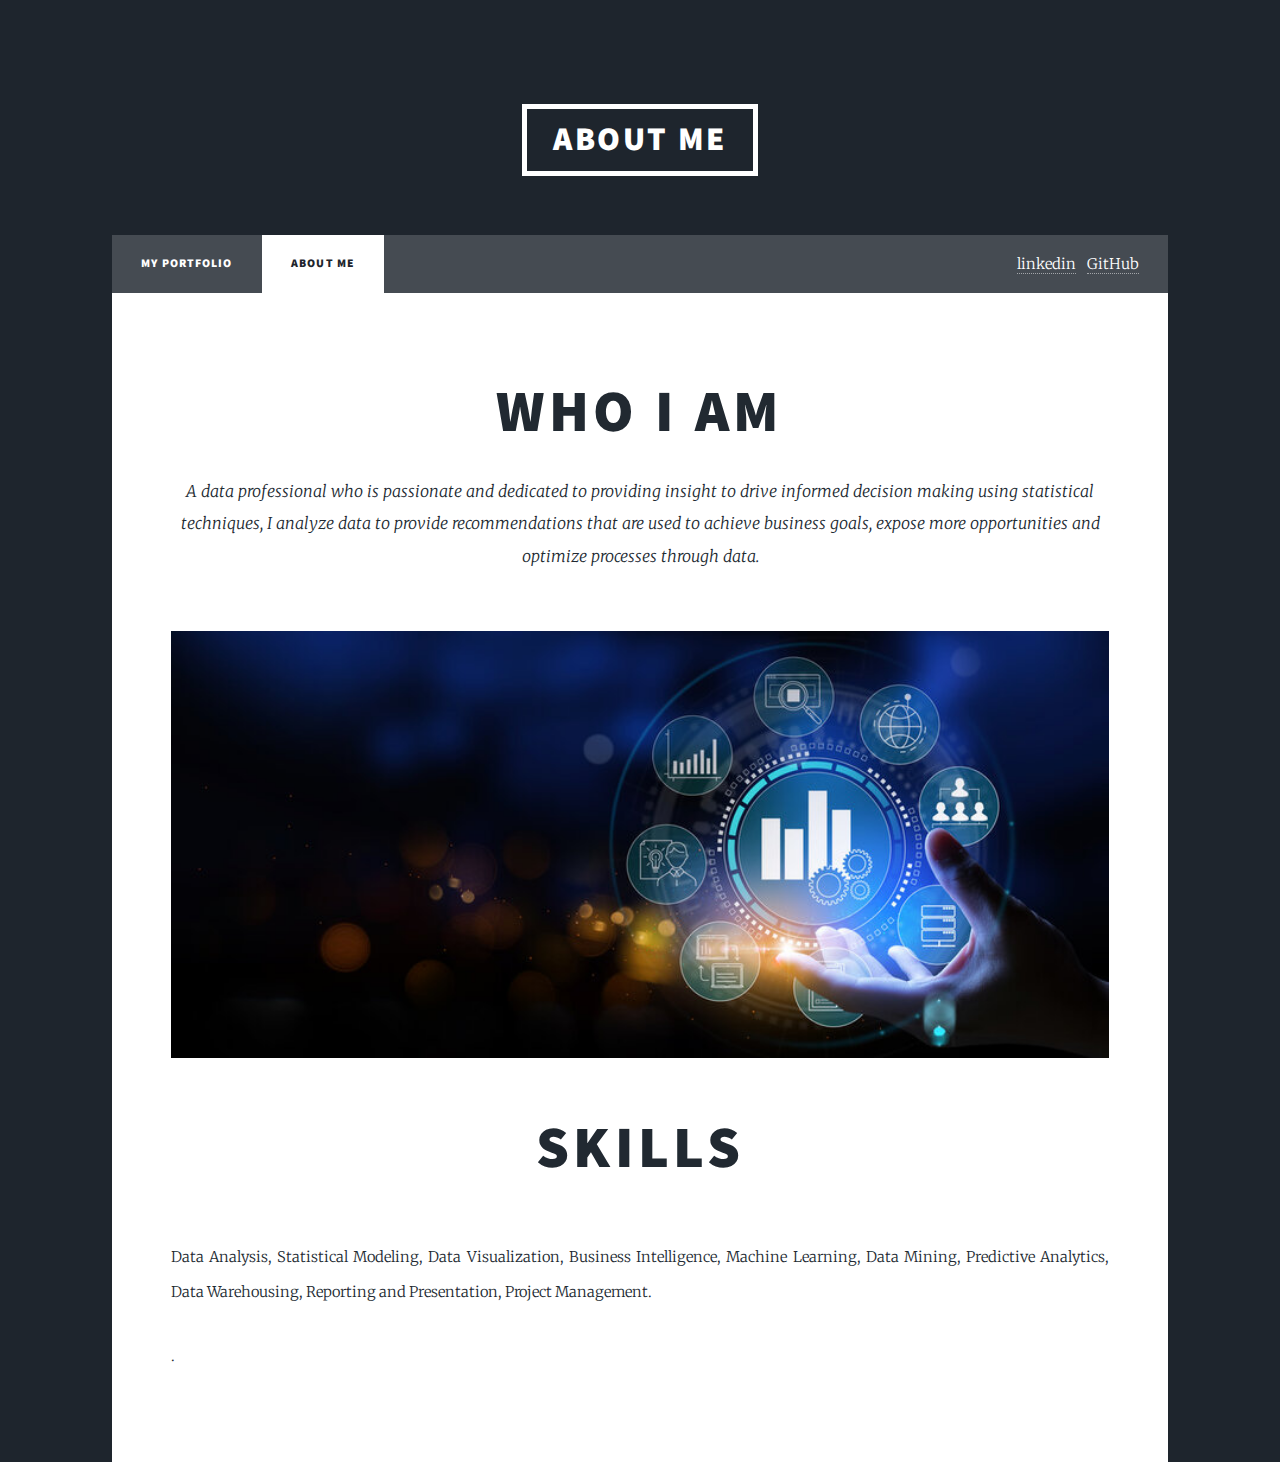
<file: AboutMe.html>
<!DOCTYPE HTML>
<!--
	Bimpe Akinbobola Portfolio
	
-->
<html>
	<head>
		<title>About Me -</title>
		<meta charset="utf-8" />
		<meta name="viewport" content="width=device-width, initial-scale=1, user-scalable=no" />
		<link rel="stylesheet" href="assets/css/main.css" />
		<noscript><link rel="stylesheet" href="assets/css/noscript.css" /></noscript>
	</head>
	<body class="is-preload">

		<!-- Wrapper -->
			<div id="wrapper">

				<!-- Header -->
					<header id="header">
						<a href="index.html" class="logo">About Me</a>
					</header>

				<!-- Nav -->
					<nav id="nav">
						<ul class="links">
							<li><a href="index.html">My Portfolio</a></li>
							<li class="active"><a href="AboutMe.html">About Me</a></li>
						</ul>
						<ul class="icons">
							<li><a href="https://www.linkedin.com/in/bimpe-akinbobola-317437244/">linkedin</a></li>
							<li><a href= "https://github.com/settings/profile">GitHub</a></li>
						</ul>
					</nav>

				<!-- Main -->
					<div id="main">

						<!-- Post -->
							<section class="post">
								<header class="major">
									<h1>Who I am<br />
									</h1>
									<p>A data professional who is passionate and dedicated to providing insight to drive informed decision making
										using statistical techniques, I analyze data to provide recommendations that are used to achieve business goals, expose more opportunities and optimize processes through data. </p>
								</header>
								<div class="image main"><img src="images/Danali.jpg" alt="" /></div>
								<header class="major">
									<h1>Skills<br />
									</h1>
								</header>
								<p> Data Analysis, Statistical Modeling, Data Visualization, Business Intelligence, Machine Learning, Data Mining,
									 Predictive Analytics, Data Warehousing, Reporting and Presentation, Project Management.</p>
								<p>.</p>
							</section>
</file>
<file: assets/css/main.css>
@import url(fontawesome-all.min.css);
@import url("https://fonts.googleapis.com/css?family=Merriweather:300,700,300italic,700italic|Source+Sans+Pro:900");

/*
	Portfolio
	html5up.net | @Bimpe
	Free for personal and commercial use under the CCA 3.0 license (html5up.net/license)
*/

html, body, div, span, applet, object,
iframe, h1, h2, h3, h4, h5, h6, p, blockquote,
pre, a, abbr, acronym, address, big, cite,
code, del, dfn, em, img, ins, kbd, q, s, samp,
small, strike, strong, sub, sup, tt, var, b,
u, i, center, dl, dt, dd, ol, ul, li, fieldset,
form, label, legend, table, caption, tbody,
tfoot, thead, tr, th, td, article, aside,
canvas, details, embed, figure, figcaption,
footer, header, hgroup, menu, nav, output, ruby,
section, summary, time, mark, audio, video {
	margin: 0;
	padding: 0;
	border: 0;
	font-size: 100%;
	font: inherit;
	vertical-align: baseline;}

article, aside, details, figcaption, figure,
footer, header, hgroup, menu, nav, section {
	display: block;}

body {
	line-height: 1;
}

ol, ul {
	list-style: none;
}

blockquote, q {
	quotes: none;
}

	blockquote:before, blockquote:after, q:before, q:after {
		content: '';
		content: none;
	}

table {
	border-collapse: collapse;
	border-spacing: 0;
}

body {
	-webkit-text-size-adjust: none;
}

mark {
	background-color: transparent;
	color: inherit;
}

input::-moz-focus-inner {
	border: 0;
	padding: 0;
}

input, select, textarea {
	-moz-appearance: none;
	-webkit-appearance: none;
	-ms-appearance: none;
	appearance: none;
}

/* Basic */

	@-ms-viewport {
		width: device-width;
	}

	body {
		-ms-overflow-style: scrollbar;
	}

	@media screen and (max-width: 480px) {

		html, body {
			min-width: 320px;
		}

	}

	html {
		box-sizing: border-box;
	}

	*, *:before, *:after {
		box-sizing: inherit;
	}

	body {
		background-color: #1e252d;
	}

		body.is-preload *, body.is-preload *:before, body.is-preload *:after {
			-moz-animation: none !important;
			-webkit-animation: none !important;
			-ms-animation: none !important;
			animation: none !important;
			-moz-transition: none !important;
			-webkit-transition: none !important;
			-ms-transition: none !important;
			transition: none !important;
		}

/* Type */

	html {
		font-size: 16pt;
	}

		@media screen and (max-width: 1680px) {

			html {
				font-size: 12pt;
			}

		}

		@media screen and (max-width: 1280px) {

			html {
				font-size: 11pt;
			}

		}

		@media screen and (max-width: 360px) {

			html {
				font-size: 10pt;
			}

		}

	body {
		color: #212931;
	}

	body, input, select, textarea {
		font-family: "Merriweather", Georgia, serif;
		font-weight: 300;
		font-size: 1rem;
		line-height: 2.375;
	}

	a {
		-moz-transition: color 0.2s ease-in-out, background-color 0.2s ease-in-out, border-color 0.2s ease-in-out, box-shadow 0.2s ease-in-out;
		-webkit-transition: color 0.2s ease-in-out, background-color 0.2s ease-in-out, border-color 0.2s ease-in-out, box-shadow 0.2s ease-in-out;
		-ms-transition: color 0.2s ease-in-out, background-color 0.2s ease-in-out, border-color 0.2s ease-in-out, box-shadow 0.2s ease-in-out;
		transition: color 0.2s ease-in-out, background-color 0.2s ease-in-out, border-color 0.2s ease-in-out, box-shadow 0.2s ease-in-out;
		border-bottom: dotted 1px;
		text-decoration: none;
	}

		a:hover {
			border-bottom-color: transparent;
		}

	strong, b {
		font-weight: 600;
	}

	em, i {
		font-style: italic;
	}

	p {
		text-align: justify;
		margin: 0 0 2rem 0;
	}

	h1, h2, h3, h4, h5, h6 {
		font-family: "Source Sans Pro", Helvetica, sans-serif;
		font-weight: 900;
		line-height: 1.5;
		letter-spacing: 0.075em;
		text-transform: uppercase;
		margin: 0 0 1rem 0;
	}

		h1 a, h2 a, h3 a, h4 a, h5 a, h6 a {
			border-bottom: 0;
			color: inherit;
			text-decoration: none;
		}

	h1 {
		font-size: 4rem;
		line-height: 1.1;
		margin: 0 0 2rem 0;
	}

	h2 {
		font-size: 1.75rem;
		line-height: 1.3;
		margin: 0 0 1.5rem 0;
	}

	h3 {
		font-size: 1.25rem;
		margin: 0 0 1.5rem 0;
	}

	h4 {
		font-size: 1rem;
	}

	h5 {
		font-size: 0.9rem;
	}

	h6 {
		font-size: 0.8rem;
	}

	sub {
		font-size: 0.8rem;
		position: relative;
		top: 0.5rem;
	}

	sup {
		font-size: 0.8rem;
		position: relative;
		top: -0.5rem;
	}

	blockquote {
		border-left: solid 4px;
		font-style: italic;
		margin: 0 0 2rem 0;
		padding: 0.5rem 0 0.5rem 2rem;
	}

	code {
		border: solid 2px;
		font-family: "Courier New", monospace;
		font-size: 0.9rem;
		margin: 0 0.25rem;
		padding: 0.25rem 0.65rem;
	}

	pre {
		-webkit-overflow-scrolling: touch;
		font-family: "Courier New", monospace;
		font-size: 0.9rem;
		margin: 0 0 2rem 0;
	}

		pre code {
			display: block;
			line-height: 1.75;
			padding: 1rem 1.5rem;
			overflow-x: auto;
		}

	hr {
		border: 0;
		border-bottom: solid 2px;
		margin: 3rem 0;
	}

		hr.major {
			margin: 5rem 0;
		}

	.align-left {
		text-align: left;
	}

	.align-center {
		text-align: center;
	}

	.align-right {
		text-align: right;
	}

	input, select, textarea {
		color: #212931;
	}

	a {
		color: #212931;
		border-bottom-color: rgba(33, 41, 49, 0.5);
	}

		a:hover {
			border-bottom-color: transparent;
			color: #18bfef !important;
		}

	strong, b {
		color: #212931;
	}

	h1, h2, h3, h4, h5, h6 {
		color: #212931;
	}

	blockquote {
		border-left-color: #eeeeee;
	}

	code {
		background: rgba(220, 220, 220, 0.25);
		border-color: #eeeeee;
	}

	hr {
		border-bottom-color: #eeeeee;
	}

/* Row */

	.row {
		display: flex;
		flex-wrap: wrap;
		box-sizing: border-box;
		align-items: stretch;
	}

		.row > * {
			box-sizing: border-box;
		}

		.row.gtr-uniform > * > :last-child {
			margin-bottom: 0;
		}

		.row.aln-left {
			justify-content: flex-start;
		}

		.row.aln-center {
			justify-content: center;
		}

		.row.aln-right {
			justify-content: flex-end;
		}

		.row.aln-top {
			align-items: flex-start;
		}

		.row.aln-middle {
			align-items: center;
		}

		.row.aln-bottom {
			align-items: flex-end;
		}

		.row > .imp {
			order: -1;
		}

		.row > .col-1 {
			width: 8.33333%;
		}

		.row > .off-1 {
			margin-left: 8.33333%;
		}

		.row > .col-2 {
			width: 16.66667%;
		}

		.row > .off-2 {
			margin-left: 16.66667%;
		}

		.row > .col-3 {
			width: 25%;
		}

		.row > .off-3 {
			margin-left: 25%;
		}

		.row > .col-4 {
			width: 33.33333%;
		}

		.row > .off-4 {
			margin-left: 33.33333%;
		}

		.row > .col-5 {
			width: 41.66667%;
		}

		.row > .off-5 {
			margin-left: 41.66667%;
		}

		.row > .col-6 {
			width: 50%;
		}

		.row > .off-6 {
			margin-left: 50%;
		}

		.row > .col-7 {
			width: 58.33333%;
		}

		.row > .off-7 {
			margin-left: 58.33333%;
		}

		.row > .col-8 {
			width: 66.66667%;
		}

		.row > .off-8 {
			margin-left: 66.66667%;
		}

		.row > .col-9 {
			width: 75%;
		}

		.row > .off-9 {
			margin-left: 75%;
		}

		.row > .col-10 {
			width: 83.33333%;
		}

		.row > .off-10 {
			margin-left: 83.33333%;
		}

		.row > .col-11 {
			width: 91.66667%;
		}

		.row > .off-11 {
			margin-left: 91.66667%;
		}

		.row > .col-12 {
			width: 100%;
		}

		.row > .off-12 {
			margin-left: 100%;
		}

		.row.gtr-0 {
			margin-top: 0;
			margin-left: 0rem;
		}

			.row.gtr-0 > * {
				padding: 0 0 0 0rem;
			}

			.row.gtr-0.gtr-uniform {
				margin-top: 0rem;
			}

				.row.gtr-0.gtr-uniform > * {
					padding-top: 0rem;
				}

		.row.gtr-25 {
			margin-top: 0;
			margin-left: -0.375rem;
		}

			.row.gtr-25 > * {
				padding: 0 0 0 0.375rem;
			}

			.row.gtr-25.gtr-uniform {
				margin-top: -0.375rem;
			}

				.row.gtr-25.gtr-uniform > * {
					padding-top: 0.375rem;
				}

		.row.gtr-50 {
			margin-top: 0;
			margin-left: -0.75rem;
		}

			.row.gtr-50 > * {
				padding: 0 0 0 0.75rem;
			}

			.row.gtr-50.gtr-uniform {
				margin-top: -0.75rem;
			}

				.row.gtr-50.gtr-uniform > * {
					padding-top: 0.75rem;
				}

		.row {
			margin-top: 0;
			margin-left: -1.5rem;
		}

			.row > * {
				padding: 0 0 0 1.5rem;
			}

			.row.gtr-uniform {
				margin-top: -1.5rem;
			}

				.row.gtr-uniform > * {
					padding-top: 1.5rem;
				}

		.row.gtr-150 {
			margin-top: 0;
			margin-left: -2.25rem;
		}

			.row.gtr-150 > * {
				padding: 0 0 0 2.25rem;
			}

			.row.gtr-150.gtr-uniform {
				margin-top: -2.25rem;
			}

				.row.gtr-150.gtr-uniform > * {
					padding-top: 2.25rem;
				}

		.row.gtr-200 {
			margin-top: 0;
			margin-left: -3rem;
		}

			.row.gtr-200 > * {
				padding: 0 0 0 3rem;
			}

			.row.gtr-200.gtr-uniform {
				margin-top: -3rem;
			}

				.row.gtr-200.gtr-uniform > * {
					padding-top: 3rem;
				}

		@media screen and (max-width: 1680px) {

			.row {
				display: flex;
				flex-wrap: wrap;
				box-sizing: border-box;
				align-items: stretch;
			}

				.row > * {
					box-sizing: border-box;
				}

				.row.gtr-uniform > * > :last-child {
					margin-bottom: 0;
				}

				.row.aln-left {
					justify-content: flex-start;
				}

				.row.aln-center {
					justify-content: center;
				}

				.row.aln-right {
					justify-content: flex-end;
				}

				.row.aln-top {
					align-items: flex-start;
				}

				.row.aln-middle {
					align-items: center;
				}

				.row.aln-bottom {
					align-items: flex-end;
				}

				.row > .imp-xlarge {
					order: -1;
				}

				.row > .col-1-xlarge {
					width: 8.33333%;
				}

				.row > .off-1-xlarge {
					margin-left: 8.33333%;
				}

				.row > .col-2-xlarge {
					width: 16.66667%;
				}

				.row > .off-2-xlarge {
					margin-left: 16.66667%;
				}

				.row > .col-3-xlarge {
					width: 25%;
				}

				.row > .off-3-xlarge {
					margin-left: 25%;
				}

				.row > .col-4-xlarge {
					width: 33.33333%;
				}

				.row > .off-4-xlarge {
					margin-left: 33.33333%;
				}

				.row > .col-5-xlarge {
					width: 41.66667%;
				}

				.row > .off-5-xlarge {
					margin-left: 41.66667%;
				}

				.row > .col-6-xlarge {
					width: 50%;
				}

				.row > .off-6-xlarge {
					margin-left: 50%;
				}

				.row > .col-7-xlarge {
					width: 58.33333%;
				}

				.row > .off-7-xlarge {
					margin-left: 58.33333%;
				}

				.row > .col-8-xlarge {
					width: 66.66667%;
				}

				.row > .off-8-xlarge {
					margin-left: 66.66667%;
				}

				.row > .col-9-xlarge {
					width: 75%;
				}

				.row > .off-9-xlarge {
					margin-left: 75%;
				}

				.row > .col-10-xlarge {
					width: 83.33333%;
				}

				.row > .off-10-xlarge {
					margin-left: 83.33333%;
				}

				.row > .col-11-xlarge {
					width: 91.66667%;
				}

				.row > .off-11-xlarge {
					margin-left: 91.66667%;
				}

				.row > .col-12-xlarge {
					width: 100%;
				}

				.row > .off-12-xlarge {
					margin-left: 100%;
				}

				.row.gtr-0 {
					margin-top: 0;
					margin-left: 0rem;
				}

					.row.gtr-0 > * {
						padding: 0 0 0 0rem;
					}

					.row.gtr-0.gtr-uniform {
						margin-top: 0rem;
					}

						.row.gtr-0.gtr-uniform > * {
							padding-top: 0rem;
						}

				.row.gtr-25 {
					margin-top: 0;
					margin-left: -0.375rem;
				}

					.row.gtr-25 > * {
						padding: 0 0 0 0.375rem;
					}

					.row.gtr-25.gtr-uniform {
						margin-top: -0.375rem;
					}

						.row.gtr-25.gtr-uniform > * {
							padding-top: 0.375rem;
						}

				.row.gtr-50 {
					margin-top: 0;
					margin-left: -0.75rem;
				}

					.row.gtr-50 > * {
						padding: 0 0 0 0.75rem;
					}

					.row.gtr-50.gtr-uniform {
						margin-top: -0.75rem;
					}

						.row.gtr-50.gtr-uniform > * {
							padding-top: 0.75rem;
						}

				.row {
					margin-top: 0;
					margin-left: -1.5rem;
				}

					.row > * {
						padding: 0 0 0 1.5rem;
					}

					.row.gtr-uniform {
						margin-top: -1.5rem;
					}

						.row.gtr-uniform > * {
							padding-top: 1.5rem;
						}

				.row.gtr-150 {
					margin-top: 0;
					margin-left: -2.25rem;
				}

					.row.gtr-150 > * {
						padding: 0 0 0 2.25rem;
					}

					.row.gtr-150.gtr-uniform {
						margin-top: -2.25rem;
					}

						.row.gtr-150.gtr-uniform > * {
							padding-top: 2.25rem;
						}

				.row.gtr-200 {
					margin-top: 0;
					margin-left: -3rem;
				}

					.row.gtr-200 > * {
						padding: 0 0 0 3rem;
					}

					.row.gtr-200.gtr-uniform {
						margin-top: -3rem;
					}

						.row.gtr-200.gtr-uniform > * {
							padding-top: 3rem;
						}

		}

		@media screen and (max-width: 1280px) {

			.row {
				display: flex;
				flex-wrap: wrap;
				box-sizing: border-box;
				align-items: stretch;
			}

				.row > * {
					box-sizing: border-box;
				}

				.row.gtr-uniform > * > :last-child {
					margin-bottom: 0;
				}

				.row.aln-left {
					justify-content: flex-start;
				}

				.row.aln-center {
					justify-content: center;
				}

				.row.aln-right {
					justify-content: flex-end;
				}

				.row.aln-top {
					align-items: flex-start;
				}

				.row.aln-middle {
					align-items: center;
				}

				.row.aln-bottom {
					align-items: flex-end;
				}

				.row > .imp-large {
					order: -1;
				}

				.row > .col-1-large {
					width: 8.33333%;
				}

				.row > .off-1-large {
					margin-left: 8.33333%;
				}

				.row > .col-2-large {
					width: 16.66667%;
				}

				.row > .off-2-large {
					margin-left: 16.66667%;
				}

				.row > .col-3-large {
					width: 25%;
				}

				.row > .off-3-large {
					margin-left: 25%;
				}

				.row > .col-4-large {
					width: 33.33333%;
				}

				.row > .off-4-large {
					margin-left: 33.33333%;
				}

				.row > .col-5-large {
					width: 41.66667%;
				}

				.row > .off-5-large {
					margin-left: 41.66667%;
				}

				.row > .col-6-large {
					width: 50%;
				}

				.row > .off-6-large {
					margin-left: 50%;
				}

				.row > .col-7-large {
					width: 58.33333%;
				}

				.row > .off-7-large {
					margin-left: 58.33333%;
				}

				.row > .col-8-large {
					width: 66.66667%;
				}

				.row > .off-8-large {
					margin-left: 66.66667%;
				}

				.row > .col-9-large {
					width: 75%;
				}

				.row > .off-9-large {
					margin-left: 75%;
				}

				.row > .col-10-large {
					width: 83.33333%;
				}

				.row > .off-10-large {
					margin-left: 83.33333%;
				}

				.row > .col-11-large {
					width: 91.66667%;
				}

				.row > .off-11-large {
					margin-left: 91.66667%;
				}

				.row > .col-12-large {
					width: 100%;
				}

				.row > .off-12-large {
					margin-left: 100%;
				}

				.row.gtr-0 {
					margin-top: 0;
					margin-left: 0rem;
				}

					.row.gtr-0 > * {
						padding: 0 0 0 0rem;
					}

					.row.gtr-0.gtr-uniform {
						margin-top: 0rem;
					}

						.row.gtr-0.gtr-uniform > * {
							padding-top: 0rem;
						}

				.row.gtr-25 {
					margin-top: 0;
					margin-left: -0.375rem;
				}

					.row.gtr-25 > * {
						padding: 0 0 0 0.375rem;
					}

					.row.gtr-25.gtr-uniform {
						margin-top: -0.375rem;
					}

						.row.gtr-25.gtr-uniform > * {
							padding-top: 0.375rem;
						}

				.row.gtr-50 {
					margin-top: 0;
					margin-left: -0.75rem;
				}

					.row.gtr-50 > * {
						padding: 0 0 0 0.75rem;
					}

					.row.gtr-50.gtr-uniform {
						margin-top: -0.75rem;
					}

						.row.gtr-50.gtr-uniform > * {
							padding-top: 0.75rem;
						}

				.row {
					margin-top: 0;
					margin-left: -1.5rem;
				}

					.row > * {
						padding: 0 0 0 1.5rem;
					}

					.row.gtr-uniform {
						margin-top: -1.5rem;
					}

						.row.gtr-uniform > * {
							padding-top: 1.5rem;
						}

				.row.gtr-150 {
					margin-top: 0;
					margin-left: -2.25rem;
				}

					.row.gtr-150 > * {
						padding: 0 0 0 2.25rem;
					}

					.row.gtr-150.gtr-uniform {
						margin-top: -2.25rem;
					}

						.row.gtr-150.gtr-uniform > * {
							padding-top: 2.25rem;
						}

				.row.gtr-200 {
					margin-top: 0;
					margin-left: -3rem;
				}

					.row.gtr-200 > * {
						padding: 0 0 0 3rem;
					}

					.row.gtr-200.gtr-uniform {
						margin-top: -3rem;
					}

						.row.gtr-200.gtr-uniform > * {
							padding-top: 3rem;
						}

		}

		@media screen and (max-width: 980px) {

			.row {
				display: flex;
				flex-wrap: wrap;
				box-sizing: border-box;
				align-items: stretch;
			}

				.row > * {
					box-sizing: border-box;
				}

				.row.gtr-uniform > * > :last-child {
					margin-bottom: 0;
				}

				.row.aln-left {
					justify-content: flex-start;
				}

				.row.aln-center {
					justify-content: center;
				}

				.row.aln-right {
					justify-content: flex-end;
				}

				.row.aln-top {
					align-items: flex-start;
				}

				.row.aln-middle {
					align-items: center;
				}

				.row.aln-bottom {
					align-items: flex-end;
				}

				.row > .imp-medium {
					order: -1;
				}

				.row > .col-1-medium {
					width: 8.33333%;
				}

				.row > .off-1-medium {
					margin-left: 8.33333%;
				}

				.row > .col-2-medium {
					width: 16.66667%;
				}

				.row > .off-2-medium {
					margin-left: 16.66667%;
				}

				.row > .col-3-medium {
					width: 25%;
				}

				.row > .off-3-medium {
					margin-left: 25%;
				}

				.row > .col-4-medium {
					width: 33.33333%;
				}

				.row > .off-4-medium {
					margin-left: 33.33333%;
				}

				.row > .col-5-medium {
					width: 41.66667%;
				}

				.row > .off-5-medium {
					margin-left: 41.66667%;
				}

				.row > .col-6-medium {
					width: 50%;
				}

				.row > .off-6-medium {
					margin-left: 50%;
				}

				.row > .col-7-medium {
					width: 58.33333%;
				}

				.row > .off-7-medium {
					margin-left: 58.33333%;
				}

				.row > .col-8-medium {
					width: 66.66667%;
				}

				.row > .off-8-medium {
					margin-left: 66.66667%;
				}

				.row > .col-9-medium {
					width: 75%;
				}

				.row > .off-9-medium {
					margin-left: 75%;
				}

				.row > .col-10-medium {
					width: 83.33333%;
				}

				.row > .off-10-medium {
					margin-left: 83.33333%;
				}

				.row > .col-11-medium {
					width: 91.66667%;
				}

				.row > .off-11-medium {
					margin-left: 91.66667%;
				}

				.row > .col-12-medium {
					width: 100%;
				}

				.row > .off-12-medium {
					margin-left: 100%;
				}

				.row.gtr-0 {
					margin-top: 0;
					margin-left: 0rem;
				}

					.row.gtr-0 > * {
						padding: 0 0 0 0rem;
					}

					.row.gtr-0.gtr-uniform {
						margin-top: 0rem;
					}

						.row.gtr-0.gtr-uniform > * {
							padding-top: 0rem;
						}

				.row.gtr-25 {
					margin-top: 0;
					margin-left: -0.375rem;
				}

					.row.gtr-25 > * {
						padding: 0 0 0 0.375rem;
					}

					.row.gtr-25.gtr-uniform {
						margin-top: -0.375rem;
					}

						.row.gtr-25.gtr-uniform > * {
							padding-top: 0.375rem;
						}

				.row.gtr-50 {
					margin-top: 0;
					margin-left: -0.75rem;
				}

					.row.gtr-50 > * {
						padding: 0 0 0 0.75rem;
					}

					.row.gtr-50.gtr-uniform {
						margin-top: -0.75rem;
					}

						.row.gtr-50.gtr-uniform > * {
							padding-top: 0.75rem;
						}

				.row {
					margin-top: 0;
					margin-left: -1.5rem;
				}

					.row > * {
						padding: 0 0 0 1.5rem;
					}

					.row.gtr-uniform {
						margin-top: -1.5rem;
					}

						.row.gtr-uniform > * {
							padding-top: 1.5rem;
						}

				.row.gtr-150 {
					margin-top: 0;
					margin-left: -2.25rem;
				}

					.row.gtr-150 > * {
						padding: 0 0 0 2.25rem;
					}

					.row.gtr-150.gtr-uniform {
						margin-top: -2.25rem;
					}

						.row.gtr-150.gtr-uniform > * {
							padding-top: 2.25rem;
						}

				.row.gtr-200 {
					margin-top: 0;
					margin-left: -3rem;
				}

					.row.gtr-200 > * {
						padding: 0 0 0 3rem;
					}

					.row.gtr-200.gtr-uniform {
						margin-top: -3rem;
					}

						.row.gtr-200.gtr-uniform > * {
							padding-top: 3rem;
						}

		}

		@media screen and (max-width: 736px) {

			.row {
				display: flex;
				flex-wrap: wrap;
				box-sizing: border-box;
				align-items: stretch;
			}

				.row > * {
					box-sizing: border-box;
				}

				.row.gtr-uniform > * > :last-child {
					margin-bottom: 0;
				}

				.row.aln-left {
					justify-content: flex-start;
				}

				.row.aln-center {
					justify-content: center;
				}

				.row.aln-right {
					justify-content: flex-end;
				}

				.row.aln-top {
					align-items: flex-start;
				}

				.row.aln-middle {
					align-items: center;
				}

				.row.aln-bottom {
					align-items: flex-end;
				}

				.row > .imp-small {
					order: -1;
				}

				.row > .col-1-small {
					width: 8.33333%;
				}

				.row > .off-1-small {
					margin-left: 8.33333%;
				}

				.row > .col-2-small {
					width: 16.66667%;
				}

				.row > .off-2-small {
					margin-left: 16.66667%;
				}

				.row > .col-3-small {
					width: 25%;
				}

				.row > .off-3-small {
					margin-left: 25%;
				}

				.row > .col-4-small {
					width: 33.33333%;
				}

				.row > .off-4-small {
					margin-left: 33.33333%;
				}

				.row > .col-5-small {
					width: 41.66667%;
				}

				.row > .off-5-small {
					margin-left: 41.66667%;
				}

				.row > .col-6-small {
					width: 50%;
				}

				.row > .off-6-small {
					margin-left: 50%;
				}

				.row > .col-7-small {
					width: 58.33333%;
				}

				.row > .off-7-small {
					margin-left: 58.33333%;
				}

				.row > .col-8-small {
					width: 66.66667%;
				}

				.row > .off-8-small {
					margin-left: 66.66667%;
				}

				.row > .col-9-small {
					width: 75%;
				}

				.row > .off-9-small {
					margin-left: 75%;
				}

				.row > .col-10-small {
					width: 83.33333%;
				}

				.row > .off-10-small {
					margin-left: 83.33333%;
				}

				.row > .col-11-small {
					width: 91.66667%;
				}

				.row > .off-11-small {
					margin-left: 91.66667%;
				}

				.row > .col-12-small {
					width: 100%;
				}

				.row > .off-12-small {
					margin-left: 100%;
				}

				.row.gtr-0 {
					margin-top: 0;
					margin-left: 0rem;
				}

					.row.gtr-0 > * {
						padding: 0 0 0 0rem;
					}

					.row.gtr-0.gtr-uniform {
						margin-top: 0rem;
					}

						.row.gtr-0.gtr-uniform > * {
							padding-top: 0rem;
						}

				.row.gtr-25 {
					margin-top: 0;
					margin-left: -0.375rem;
				}

					.row.gtr-25 > * {
						padding: 0 0 0 0.375rem;
					}

					.row.gtr-25.gtr-uniform {
						margin-top: -0.375rem;
					}

						.row.gtr-25.gtr-uniform > * {
							padding-top: 0.375rem;
						}

				.row.gtr-50 {
					margin-top: 0;
					margin-left: -0.75rem;
				}

					.row.gtr-50 > * {
						padding: 0 0 0 0.75rem;
					}

					.row.gtr-50.gtr-uniform {
						margin-top: -0.75rem;
					}

						.row.gtr-50.gtr-uniform > * {
							padding-top: 0.75rem;
						}

				.row {
					margin-top: 0;
					margin-left: -1.5rem;
				}

					.row > * {
						padding: 0 0 0 1.5rem;
					}

					.row.gtr-uniform {
						margin-top: -1.5rem;
					}

						.row.gtr-uniform > * {
							padding-top: 1.5rem;
						}

				.row.gtr-150 {
					margin-top: 0;
					margin-left: -2.25rem;
				}

					.row.gtr-150 > * {
						padding: 0 0 0 2.25rem;
					}

					.row.gtr-150.gtr-uniform {
						margin-top: -2.25rem;
					}

						.row.gtr-150.gtr-uniform > * {
							padding-top: 2.25rem;
						}

				.row.gtr-200 {
					margin-top: 0;
					margin-left: -3rem;
				}

					.row.gtr-200 > * {
						padding: 0 0 0 3rem;
					}

					.row.gtr-200.gtr-uniform {
						margin-top: -3rem;
					}

						.row.gtr-200.gtr-uniform > * {
							padding-top: 3rem;
						}

		}

		@media screen and (max-width: 480px) {

			.row {
				display: flex;
				flex-wrap: wrap;
				box-sizing: border-box;
				align-items: stretch;
			}

				.row > * {
					box-sizing: border-box;
				}

				.row.gtr-uniform > * > :last-child {
					margin-bottom: 0;
				}

				.row.aln-left {
					justify-content: flex-start;
				}

				.row.aln-center {
					justify-content: center;
				}

				.row.aln-right {
					justify-content: flex-end;
				}

				.row.aln-top {
					align-items: flex-start;
				}

				.row.aln-middle {
					align-items: center;
				}

				.row.aln-bottom {
					align-items: flex-end;
				}

				.row > .imp-xsmall {
					order: -1;
				}

				.row > .col-1-xsmall {
					width: 8.33333%;
				}

				.row > .off-1-xsmall {
					margin-left: 8.33333%;
				}

				.row > .col-2-xsmall {
					width: 16.66667%;
				}

				.row > .off-2-xsmall {
					margin-left: 16.66667%;
				}

				.row > .col-3-xsmall {
					width: 25%;
				}

				.row > .off-3-xsmall {
					margin-left: 25%;
				}

				.row > .col-4-xsmall {
					width: 33.33333%;
				}

				.row > .off-4-xsmall {
					margin-left: 33.33333%;
				}

				.row > .col-5-xsmall {
					width: 41.66667%;
				}

				.row > .off-5-xsmall {
					margin-left: 41.66667%;
				}

				.row > .col-6-xsmall {
					width: 50%;
				}

				.row > .off-6-xsmall {
					margin-left: 50%;
				}

				.row > .col-7-xsmall {
					width: 58.33333%;
				}

				.row > .off-7-xsmall {
					margin-left: 58.33333%;
				}

				.row > .col-8-xsmall {
					width: 66.66667%;
				}

				.row > .off-8-xsmall {
					margin-left: 66.66667%;
				}

				.row > .col-9-xsmall {
					width: 75%;
				}

				.row > .off-9-xsmall {
					margin-left: 75%;
				}

				.row > .col-10-xsmall {
					width: 83.33333%;
				}

				.row > .off-10-xsmall {
					margin-left: 83.33333%;
				}

				.row > .col-11-xsmall {
					width: 91.66667%;
				}

				.row > .off-11-xsmall {
					margin-left: 91.66667%;
				}

				.row > .col-12-xsmall {
					width: 100%;
				}

				.row > .off-12-xsmall {
					margin-left: 100%;
				}

				.row.gtr-0 {
					margin-top: 0;
					margin-left: 0rem;
				}

					.row.gtr-0 > * {
						padding: 0 0 0 0rem;
					}

					.row.gtr-0.gtr-uniform {
						margin-top: 0rem;
					}

						.row.gtr-0.gtr-uniform > * {
							padding-top: 0rem;
						}

				.row.gtr-25 {
					margin-top: 0;
					margin-left: -0.375rem;
				}

					.row.gtr-25 > * {
						padding: 0 0 0 0.375rem;
					}

					.row.gtr-25.gtr-uniform {
						margin-top: -0.375rem;
					}

						.row.gtr-25.gtr-uniform > * {
							padding-top: 0.375rem;
						}

				.row.gtr-50 {
					margin-top: 0;
					margin-left: -0.75rem;
				}

					.row.gtr-50 > * {
						padding: 0 0 0 0.75rem;
					}

					.row.gtr-50.gtr-uniform {
						margin-top: -0.75rem;
					}

						.row.gtr-50.gtr-uniform > * {
							padding-top: 0.75rem;
						}

				.row {
					margin-top: 0;
					margin-left: -1.5rem;
				}

					.row > * {
						padding: 0 0 0 1.5rem;
					}

					.row.gtr-uniform {
						margin-top: -1.5rem;
					}

						.row.gtr-uniform > * {
							padding-top: 1.5rem;
						}

				.row.gtr-150 {
					margin-top: 0;
					margin-left: -2.25rem;
				}

					.row.gtr-150 > * {
						padding: 0 0 0 2.25rem;
					}

					.row.gtr-150.gtr-uniform {
						margin-top: -2.25rem;
					}

						.row.gtr-150.gtr-uniform > * {
							padding-top: 2.25rem;
						}

				.row.gtr-200 {
					margin-top: 0;
					margin-left: -3rem;
				}

					.row.gtr-200 > * {
						padding: 0 0 0 3rem;
					}

					.row.gtr-200.gtr-uniform {
						margin-top: -3rem;
					}

						.row.gtr-200.gtr-uniform > * {
							padding-top: 3rem;
						}

		}

		@media screen and (max-width: 360px) {

			.row {
				display: flex;
				flex-wrap: wrap;
				box-sizing: border-box;
				align-items: stretch;
			}

				.row > * {
					box-sizing: border-box;
				}

				.row.gtr-uniform > * > :last-child {
					margin-bottom: 0;
				}

				.row.aln-left {
					justify-content: flex-start;
				}

				.row.aln-center {
					justify-content: center;
				}

				.row.aln-right {
					justify-content: flex-end;
				}

				.row.aln-top {
					align-items: flex-start;
				}

				.row.aln-middle {
					align-items: center;
				}

				.row.aln-bottom {
					align-items: flex-end;
				}

				.row > .imp-xxsmall {
					order: -1;
				}

				.row > .col-1-xxsmall {
					width: 8.33333%;
				}

				.row > .off-1-xxsmall {
					margin-left: 8.33333%;
				}

				.row > .col-2-xxsmall {
					width: 16.66667%;
				}

				.row > .off-2-xxsmall {
					margin-left: 16.66667%;
				}

				.row > .col-3-xxsmall {
					width: 25%;
				}

				.row > .off-3-xxsmall {
					margin-left: 25%;
				}

				.row > .col-4-xxsmall {
					width: 33.33333%;
				}

				.row > .off-4-xxsmall {
					margin-left: 33.33333%;
				}

				.row > .col-5-xxsmall {
					width: 41.66667%;
				}

				.row > .off-5-xxsmall {
					margin-left: 41.66667%;
				}

				.row > .col-6-xxsmall {
					width: 50%;
				}

				.row > .off-6-xxsmall {
					margin-left: 50%;
				}

				.row > .col-7-xxsmall {
					width: 58.33333%;
				}

				.row > .off-7-xxsmall {
					margin-left: 58.33333%;
				}

				.row > .col-8-xxsmall {
					width: 66.66667%;
				}

				.row > .off-8-xxsmall {
					margin-left: 66.66667%;
				}

				.row > .col-9-xxsmall {
					width: 75%;
				}

				.row > .off-9-xxsmall {
					margin-left: 75%;
				}

				.row > .col-10-xxsmall {
					width: 83.33333%;
				}

				.row > .off-10-xxsmall {
					margin-left: 83.33333%;
				}

				.row > .col-11-xxsmall {
					width: 91.66667%;
				}

				.row > .off-11-xxsmall {
					margin-left: 91.66667%;
				}

				.row > .col-12-xxsmall {
					width: 100%;
				}

				.row > .off-12-xxsmall {
					margin-left: 100%;
				}

				.row.gtr-0 {
					margin-top: 0;
					margin-left: 0rem;
				}

					.row.gtr-0 > * {
						padding: 0 0 0 0rem;
					}

					.row.gtr-0.gtr-uniform {
						margin-top: 0rem;
					}

						.row.gtr-0.gtr-uniform > * {
							padding-top: 0rem;
						}

				.row.gtr-25 {
					margin-top: 0;
					margin-left: -0.375rem;
				}

					.row.gtr-25 > * {
						padding: 0 0 0 0.375rem;
					}

					.row.gtr-25.gtr-uniform {
						margin-top: -0.375rem;
					}

						.row.gtr-25.gtr-uniform > * {
							padding-top: 0.375rem;
						}

				.row.gtr-50 {
					margin-top: 0;
					margin-left: -0.75rem;
				}

					.row.gtr-50 > * {
						padding: 0 0 0 0.75rem;
					}

					.row.gtr-50.gtr-uniform {
						margin-top: -0.75rem;
					}

						.row.gtr-50.gtr-uniform > * {
							padding-top: 0.75rem;
						}

				.row {
					margin-top: 0;
					margin-left: -1.5rem;
				}

					.row > * {
						padding: 0 0 0 1.5rem;
					}

					.row.gtr-uniform {
						margin-top: -1.5rem;
					}

						.row.gtr-uniform > * {
							padding-top: 1.5rem;
						}

				.row.gtr-150 {
					margin-top: 0;
					margin-left: -2.25rem;
				}

					.row.gtr-150 > * {
						padding: 0 0 0 2.25rem;
					}

					.row.gtr-150.gtr-uniform {
						margin-top: -2.25rem;
					}

						.row.gtr-150.gtr-uniform > * {
							padding-top: 2.25rem;
						}

				.row.gtr-200 {
					margin-top: 0;
					margin-left: -3rem;
				}

					.row.gtr-200 > * {
						padding: 0 0 0 3rem;
					}

					.row.gtr-200.gtr-uniform {
						margin-top: -3rem;
					}

						.row.gtr-200.gtr-uniform > * {
							padding-top: 3rem;
						}

		}

/* Box */

	.box {
		border: solid 2px;
		margin-bottom: 2rem;
		padding: 1.5rem;
	}

		.box > :last-child,
		.box > :last-child > :last-child,
		.box > :last-child > :last-child > :last-child {
			margin-bottom: 0;
		}

		.box.alt {
			border: 0;
			border-radius: 0;
			padding: 0;
		}

	.box {
		border-color: #eeeeee;
	}

/* Button */

	input[type="submit"],
	input[type="reset"],
	input[type="button"],
	button,
	.button {
		-moz-appearance: none;
		-webkit-appearance: none;
		-ms-appearance: none;
		appearance: none;
		-moz-transition: background-color 0.2s ease-in-out, box-shadow 0.2s ease-in-out, color 0.2s ease-in-out;
		-webkit-transition: background-color 0.2s ease-in-out, box-shadow 0.2s ease-in-out, color 0.2s ease-in-out;
		-ms-transition: background-color 0.2s ease-in-out, box-shadow 0.2s ease-in-out, color 0.2s ease-in-out;
		transition: background-color 0.2s ease-in-out, box-shadow 0.2s ease-in-out, color 0.2s ease-in-out;
		border: 0;
		border-radius: 0;
		cursor: pointer;
		display: inline-block;
		font-family: "Source Sans Pro", Helvetica, sans-serif;
		font-size: 0.8rem;
		font-weight: 900;
		letter-spacing: 0.075em;
		height: 3rem;
		line-height: 3rem;
		padding: 0 2rem;
		text-align: center;
		text-decoration: none;
		text-transform: uppercase;
		white-space: nowrap;
	}

		input[type="submit"].icon:before,
		input[type="reset"].icon:before,
		input[type="button"].icon:before,
		button.icon:before,
		.button.icon:before {
			margin-right: 0.5rem;
		}

		input[type="submit"].icon.solo,
		input[type="reset"].icon.solo,
		input[type="button"].icon.solo,
		button.icon.solo,
		.button.icon.solo {
			position: relative;
			width: 4rem;
			height: 4rem;
			line-height: 4rem;
			border-radius: 4rem;
			text-indent: 4rem;
			overflow: hidden;
			padding: 0;
			white-space: nowrap;
		}

			input[type="submit"].icon.solo:before,
			input[type="reset"].icon.solo:before,
			input[type="button"].icon.solo:before,
			button.icon.solo:before,
			.button.icon.solo:before {
				position: absolute;
				display: block;
				top: 0;
				left: 0;
				width: inherit;
				height: inherit;
				line-height: inherit;
				font-size: 1.25rem;
				margin-right: 0;
				text-align: center;
				text-indent: 0;
			}

		input[type="submit"].fit,
		input[type="reset"].fit,
		input[type="button"].fit,
		button.fit,
		.button.fit {
			width: 100%;
		}

		input[type="submit"].small,
		input[type="reset"].small,
		input[type="button"].small,
		button.small,
		.button.small {
			font-size: 0.7rem;
			height: 2.5rem;
			line-height: 2.5rem;
			padding: 0 1.5rem;
		}

		input[type="submit"].large,
		input[type="reset"].large,
		input[type="button"].large,
		button.large,
		.button.large {
			font-size: 0.9rem;
			height: 3.5rem;
			line-height: 3.5rem;
			padding: 0 2.75rem;
		}

		@media screen and (max-width: 980px) {

			input[type="submit"],
			input[type="reset"],
			input[type="button"],
			button,
			.button {
				font-size: 0.9rem;
				height: 3.25rem;
				line-height: 3.25rem;
			}

				input[type="submit"].large,
				input[type="reset"].large,
				input[type="button"].large,
				button.large,
				.button.large {
					font-size: 1rem;
					height: 3.75rem;
					line-height: 3.75rem;
				}

		}

		input[type="submit"].disabled, input[type="submit"]:disabled,
		input[type="reset"].disabled,
		input[type="reset"]:disabled,
		input[type="button"].disabled,
		input[type="button"]:disabled,
		button.disabled,
		button:disabled,
		.button.disabled,
		.button:disabled {
			pointer-events: none;
			opacity: 0.25;
		}

	input[type="submit"],
	input[type="reset"],
	input[type="button"],
	button,
	.button {
		background-color: transparent;
		box-shadow: inset 0 0 0 2px #212931;
		color: #212931 !important;
	}

		input[type="submit"]:hover,
		input[type="reset"]:hover,
		input[type="button"]:hover,
		button:hover,
		.button:hover {
			box-shadow: inset 0 0 0 2px #18bfef;
			color: #18bfef !important;
		}

		input[type="submit"].primary,
		input[type="reset"].primary,
		input[type="button"].primary,
		button.primary,
		.button.primary {
			background-color: #212931;
			box-shadow: none;
			color: #ffffff !important;
		}

			input[type="submit"].primary:hover,
			input[type="reset"].primary:hover,
			input[type="button"].primary:hover,
			button.primary:hover,
			.button.primary:hover {
				background-color: #18bfef;
			}

/* Form */

	form {
		margin: 0 0 2rem 0;
	}

		form > :last-child {
			margin-bottom: 0;
		}

		form > .fields {
			display: -moz-flex;
			display: -webkit-flex;
			display: -ms-flex;
			display: flex;
			-moz-flex-wrap: wrap;
			-webkit-flex-wrap: wrap;
			-ms-flex-wrap: wrap;
			flex-wrap: wrap;
			width: calc(100% + 3rem);
			margin: -1.5rem 0 2rem -1.5rem;
		}

			form > .fields > .field {
				-moz-flex-grow: 0;
				-webkit-flex-grow: 0;
				-ms-flex-grow: 0;
				flex-grow: 0;
				-moz-flex-shrink: 0;
				-webkit-flex-shrink: 0;
				-ms-flex-shrink: 0;
				flex-shrink: 0;
				padding: 1.5rem 0 0 1.5rem;
				width: calc(100% - 1.5rem);
			}

				form > .fields > .field.half {
					width: calc(50% - 0.75rem);
				}

				form > .fields > .field.third {
					width: calc(100%/3 - 0.5rem);
				}

				form > .fields > .field.quarter {
					width: calc(25% - 0.375rem);
				}

		@media screen and (max-width: 480px) {

			form > .fields {
				width: calc(100% + 3rem);
				margin: -1.5rem 0 2rem -1.5rem;
			}

				form > .fields > .field {
					padding: 1.5rem 0 0 1.5rem;
					width: calc(100% - 1.5rem);
				}

					form > .fields > .field.half {
						width: calc(100% - 1.5rem);
					}

					form > .fields > .field.third {
						width: calc(100% - 1.5rem);
					}

					form > .fields > .field.quarter {
						width: calc(100% - 1.5rem);
					}

		}

	label {
		display: block;
		font-family: "Source Sans Pro", Helvetica, sans-serif;
		font-weight: 900;
		line-height: 1.5;
		letter-spacing: 0.075em;
		font-size: 0.8rem;
		text-transform: uppercase;
		margin: 0 0 0.75rem 0;
	}

		@media screen and (max-width: 980px) {

			label {
				font-size: 0.9rem;
			}

		}

	input[type="text"],
	input[type="password"],
	input[type="email"],
	select,
	textarea {
		-moz-appearance: none;
		-webkit-appearance: none;
		-ms-appearance: none;
		appearance: none;
		background: transparent;
		border-radius: 0;
		border: solid 2px;
		color: inherit;
		display: block;
		outline: 0;
		padding: 0 1rem;
		text-decoration: none;
		width: 100%;
	}

		input[type="text"]:invalid,
		input[type="password"]:invalid,
		input[type="email"]:invalid,
		select:invalid,
		textarea:invalid {
			box-shadow: none;
		}

	select {
		background-size: 1.25rem;
		background-repeat: no-repeat;
		background-position: calc(100% - 1rem) center;
		height: 3rem;
		padding-right: 3rem;
		text-overflow: ellipsis;
	}

		select:focus::-ms-value {
			background-color: transparent;
		}

		select::-ms-expand {
			display: none;
		}

	input[type="text"],
	input[type="password"],
	input[type="email"],
	select {
		height: 3rem;
	}

	textarea {
		padding: 0.75rem 1rem;
	}

	input[type="checkbox"],
	input[type="radio"] {
		-moz-appearance: none;
		-webkit-appearance: none;
		-ms-appearance: none;
		appearance: none;
		display: block;
		float: left;
		margin-right: -2rem;
		opacity: 0;
		width: 1rem;
		z-index: -1;
	}

		input[type="checkbox"] + label,
		input[type="radio"] + label {
			text-decoration: none;
			cursor: pointer;
			display: inline-block;
			font-size: 1rem;
			letter-spacing: 0;
			font-family: "Merriweather", Georgia, serif;
			text-transform: none;
			font-weight: 300;
			padding-left: 2.8rem;
			padding-right: 1rem;
			position: relative;
		}

			input[type="checkbox"] + label:before,
			input[type="radio"] + label:before {
				-moz-osx-font-smoothing: grayscale;
				-webkit-font-smoothing: antialiased;
				display: inline-block;
				font-style: normal;
				font-variant: normal;
				text-rendering: auto;
				line-height: 1;
				text-transform: none !important;
				font-family: 'Font Awesome 5 Free';
				font-weight: 900;
			}

			input[type="checkbox"] + label:before,
			input[type="radio"] + label:before {
				border-radius: 0;
				border: solid 2px;
				content: '';
				display: inline-block;
				font-size: 0.8rem;
				height: 1.8rem;
				left: 0;
				line-height: 1.65rem;
				position: absolute;
				text-align: center;
				top: -0.125rem;
				width: 1.8rem;
			}

		input[type="checkbox"]:checked + label:before,
		input[type="radio"]:checked + label:before {
			content: '\f00c';
		}

	input[type="checkbox"] + label:before {
		border-radius: 0;
	}

	input[type="radio"] + label:before {
		border-radius: 100%;
	}

	::-webkit-input-placeholder {
		opacity: 1.0;
	}

	:-moz-placeholder {
		opacity: 1.0;
	}

	::-moz-placeholder {
		opacity: 1.0;
	}

	:-ms-input-placeholder {
		opacity: 1.0;
	}

	label {
		color: #212931;
	}

	input[type="text"],
	input[type="password"],
	input[type="email"],
	select,
	textarea {
		border-color: #eeeeee;
	}

		input[type="text"]:focus,
		input[type="password"]:focus,
		input[type="email"]:focus,
		select:focus,
		textarea:focus {
			border-color: #18bfef;
		}

	select {
		background-image: url("data:image/svg+xml;charset=utf8,%3Csvg xmlns='http://www.w3.org/2000/svg' width='40' height='40' preserveAspectRatio='none' viewBox='0 0 40 40'%3E%3Cpath d='M9.4,12.3l10.4,10.4l10.4-10.4c0.2-0.2,0.5-0.4,0.9-0.4c0.3,0,0.6,0.1,0.9,0.4l3.3,3.3c0.2,0.2,0.4,0.5,0.4,0.9 c0,0.4-0.1,0.6-0.4,0.9L20.7,31.9c-0.2,0.2-0.5,0.4-0.9,0.4c-0.3,0-0.6-0.1-0.9-0.4L4.3,17.3c-0.2-0.2-0.4-0.5-0.4-0.9 c0-0.4,0.1-0.6,0.4-0.9l3.3-3.3c0.2-0.2,0.5-0.4,0.9-0.4S9.1,12.1,9.4,12.3z' fill='%23eeeeee' /%3E%3C/svg%3E");
	}

		select option {
			background-color: #ffffff;
			color: #212931;
		}

	.select-wrapper:before {
		color: #eeeeee;
	}

	input[type="checkbox"] + label,
	input[type="radio"] + label {
		color: #212931;
	}

		input[type="checkbox"] + label:before,
		input[type="radio"] + label:before {
			border-color: #eeeeee;
		}

	input[type="checkbox"]:checked + label:before,
	input[type="radio"]:checked + label:before {
		background-color: #212931;
		border-color: #212931;
		color: #ffffff;
	}

	input[type="checkbox"]:focus + label:before,
	input[type="radio"]:focus + label:before {
		border-color: #18bfef;
	}

	::-webkit-input-placeholder {
		color: #909498 !important;
	}

	:-moz-placeholder {
		color: #909498 !important;
	}

	::-moz-placeholder {
		color: #909498 !important;
	}

	:-ms-input-placeholder {
		color: #909498 !important;
	}

	.formerize-placeholder {
		color: #909498 !important;
	}

/* Icon */

	.icon {
		text-decoration: none;
		border-bottom: none;
		position: relative;
	}

		.icon:before {
			-moz-osx-font-smoothing: grayscale;
			-webkit-font-smoothing: antialiased;
			display: inline-block;
			font-style: normal;
			font-variant: normal;
			text-rendering: auto;
			line-height: 1;
			text-transform: none !important;
			font-family: 'Font Awesome 5 Free';
			font-weight: 400;
		}

		.icon > .label {
			display: none;
		}

		.icon:before {
			line-height: inherit;
		}

		.icon.solid:before {
			font-weight: 900;
		}

		.icon.brands:before {
			font-family: 'Font Awesome 5 Brands';
		}

/* Image */

	.image {
		border: 0;
		display: inline-block;
		position: relative;
	}

		.image img {
			display: block;
		}

		.image.left, .image.right {
			max-width: 40%;
		}

			.image.left img, .image.right img {
				width: 100%;
			}

		.image.left {
			float: left;
			margin: 0 2rem 2rem 0;
			top: 0.75rem;
		}

		.image.right {
			float: right;
			margin: 0 0 2rem 2rem;
			top: 0.75rem;
		}

		.image.fit {
			display: block;
			margin: 2.5rem 0;
			width: 100%;
		}

			.image.fit:first-child {
				margin-top: 0;
			}

			.image.fit img {
				width: 100%;
			}

		.image.main {
			display: block;
			margin: 4rem 0;
			width: 100%;
		}

			.image.main:first-child {
				margin-top: 0;
			}

			.image.main img {
				width: 100%;
			}

		@media screen and (max-width: 736px) {

			.image.fit {
				margin: 2rem 0;
			}

			.image.main {
				margin: 2rem 0;
			}

		}

	a.image {
		overflow: hidden;
	}

		a.image img {
			-moz-transition: -moz-transform 0.2s ease-out;
			-webkit-transition: -webkit-transform 0.2s ease-out;
			-ms-transition: -ms-transform 0.2s ease-out;
			transition: transform 0.2s ease-out;
		}

		a.image:hover img {
			-moz-transform: scale(1.05);
			-webkit-transform: scale(1.05);
			-ms-transform: scale(1.05);
			transform: scale(1.05);
		}

/* Actions */

	ul.actions {
		display: -moz-flex;
		display: -webkit-flex;
		display: -ms-flex;
		display: flex;
		cursor: default;
		list-style: none;
		margin-left: -1rem;
		padding-left: 0;
	}

		ul.actions li {
			padding: 0 0 0 1rem;
			vertical-align: middle;
		}

		ul.actions.special {
			-moz-justify-content: center;
			-webkit-justify-content: center;
			-ms-justify-content: center;
			justify-content: center;
			width: 100%;
			margin-left: 0;
		}

			ul.actions.special li:first-child {
				padding-left: 0;
			}

		ul.actions.stacked {
			-moz-flex-direction: column;
			-webkit-flex-direction: column;
			-ms-flex-direction: column;
			flex-direction: column;
			margin-left: 0;
		}

			ul.actions.stacked li {
				padding: 1.3rem 0 0 0;
			}

				ul.actions.stacked li:first-child {
					padding-top: 0;
				}

		ul.actions.fit {
			width: calc(100% + 1rem);
		}

			ul.actions.fit li {
				-moz-flex-grow: 1;
				-webkit-flex-grow: 1;
				-ms-flex-grow: 1;
				flex-grow: 1;
				-moz-flex-shrink: 1;
				-webkit-flex-shrink: 1;
				-ms-flex-shrink: 1;
				flex-shrink: 1;
				width: 100%;
			}

				ul.actions.fit li > * {
					width: 100%;
				}

			ul.actions.fit.stacked {
				width: 100%;
			}

		@media screen and (max-width: 480px) {

			ul.actions:not(.fixed) {
				-moz-flex-direction: column;
				-webkit-flex-direction: column;
				-ms-flex-direction: column;
				flex-direction: column;
				margin-left: 0;
				width: 100% !important;
			}

				ul.actions:not(.fixed) li {
					-moz-flex-grow: 1;
					-webkit-flex-grow: 1;
					-ms-flex-grow: 1;
					flex-grow: 1;
					-moz-flex-shrink: 1;
					-webkit-flex-shrink: 1;
					-ms-flex-shrink: 1;
					flex-shrink: 1;
					padding: 1rem 0 0 0;
					text-align: center;
					width: 100%;
				}

					ul.actions:not(.fixed) li > * {
						width: 100%;
					}

					ul.actions:not(.fixed) li:first-child {
						padding-top: 0;
					}

					ul.actions:not(.fixed) li input[type="submit"],
					ul.actions:not(.fixed) li input[type="reset"],
					ul.actions:not(.fixed) li input[type="button"],
					ul.actions:not(.fixed) li button,
					ul.actions:not(.fixed) li .button {
						width: 100%;
					}

						ul.actions:not(.fixed) li input[type="submit"].icon:before,
						ul.actions:not(.fixed) li input[type="reset"].icon:before,
						ul.actions:not(.fixed) li input[type="button"].icon:before,
						ul.actions:not(.fixed) li button.icon:before,
						ul.actions:not(.fixed) li .button.icon:before {
							margin-left: -0.5rem;
						}

		}

/* Icons */

	ul.icons {
		cursor: default;
		list-style: none;
		padding-left: 0;
	}

		ul.icons li {
			display: inline-block;
			padding: 0 0.5rem 0 0;
			vertical-align: middle;
		}

			ul.icons li:last-child {
				padding-right: 0;
			}

			ul.icons li .icon:before {
				width: 2.25rem;
				height: 2.25rem;
				line-height: 2.25rem;
				display: inline-block;
				text-align: center;
				border-radius: 100%;
				font-size: 1.25rem;
			}

		ul.icons.alt li .icon:before {
			-moz-transition: color 0.2s ease-in-out, background-color 0.2s ease-in-out, border-color 0.2s ease-in-out, box-shadow 0.2s ease-in-out;
			-webkit-transition: color 0.2s ease-in-out, background-color 0.2s ease-in-out, border-color 0.2s ease-in-out, box-shadow 0.2s ease-in-out;
			-ms-transition: color 0.2s ease-in-out, background-color 0.2s ease-in-out, border-color 0.2s ease-in-out, box-shadow 0.2s ease-in-out;
			transition: color 0.2s ease-in-out, background-color 0.2s ease-in-out, border-color 0.2s ease-in-out, box-shadow 0.2s ease-in-out;
			font-size: 1rem;
		}

/* List */

	ol {
		list-style: decimal;
		margin: 0 0 2rem 0;
		padding-left: 1.25rem;
	}

		ol li {
			padding-left: 0.25rem;
		}

	ul {
		list-style: disc;
		margin: 0 0 2rem 0;
		padding-left: 1rem;
	}

		ul li {
			padding-left: 0.5rem;
		}

		ul.divided {
			list-style: none;
			padding-left: 0;
		}

			ul.divided li {
				border-top: solid 1px;
				padding: 0.5rem 0;
			}

				ul.divided li:first-child {
					border-top: 0;
					padding-top: 0;
				}

	dl {
		margin: 0 0 2rem 0;
	}

		dl dt {
			display: block;
			font-weight: 600;
			margin: 0 0 1rem 0;
		}

		dl dd {
			margin-left: 2rem;
		}

	ul.divided li {
		border-top-color: #eeeeee;
	}

	ul.icons li a.icon:hover:before {
		color: #18bfef;
	}

	ul.icons.alt li .icon:before {
		box-shadow: inset 0 0 0 2px #eeeeee;
	}

	ul.icons.alt li a.icon:hover:before {
		box-shadow: inset 0 0 0 2px #18bfef;
	}

/* Section/Article */

	section.special, article.special {
		text-align: center;
	}

	header {
		cursor: default;
	}

		header > .date {
			display: block;
			font-size: 0.8rem;
			height: 1;
			margin: 0 0 1rem 0;
			position: relative;
		}

		header > p {
			font-style: italic;
		}

		header > h1 + p {
			font-size: 1.1rem;
			margin-top: -0.5rem;
			line-height: 2;
		}

		header > h2 + p {
			font-size: 1rem;
			margin-top: -0.75rem;
		}

		header > h3 + p {
			font-size: 0.9rem;
			margin-top: -0.75rem;
		}

		header > h4 + p {
			font-size: 0.8rem;
			margin-top: -0.75rem;
		}

		header.major {
			margin: 0 0 4rem 0;
			text-align: center;
		}

			header.major > :last-child {
				margin-bottom: 0;
			}

			header.major > p {
				margin-top: 0;
				text-align: center;
			}

			header.major > .date {
				font-size: 1rem;
				margin: 0 0 4rem 0;
			}

				header.major > .date:before, header.major > .date:after {
					content: '';
					display: block;
					position: absolute;
					top: 50%;
					width: calc(50% - 6rem);
					border-top: solid 2px;
				}

				header.major > .date:before {
					left: 0;
				}

				header.major > .date:after {
					right: 0;
				}

		@media screen and (max-width: 980px) {

			header br {
				display: none;
			}

		}

		@media screen and (max-width: 736px) {

			header.major {
				margin: 0 0 2rem 0;
			}

		}

	header.major .date:before, header.major .date:after {
		border-top-color: #eeeeee;
	}

/* Table */

	.table-wrapper {
		-webkit-overflow-scrolling: touch;
		overflow-x: auto;
	}

	table {
		margin: 0 0 2rem 0;
		width: 100%;
	}

		table tbody tr {
			border: solid 1px;
			border-left: 0;
			border-right: 0;
		}

		table td {
			padding: 0.75rem 0.75rem;
		}

		table th {
			font-family: "Source Sans Pro", Helvetica, sans-serif;
			font-size: 0.8rem;
			font-weight: 900;
			letter-spacing: 0.075em;
			line-height: 1.5;
			padding: 0 0.75rem 0.75rem 0.75rem;
			text-align: left;
			text-transform: uppercase;
		}

			@media screen and (max-width: 980px) {

				table th {
					font-size: 0.9rem;
				}

			}

		table thead {
			border-bottom: solid 2px;
		}

		table tfoot {
			border-top: solid 2px;
		}

		table.alt {
			border-collapse: separate;
		}

			table.alt tbody tr td {
				border: solid 1px;
				border-left-width: 0;
				border-top-width: 0;
			}

				table.alt tbody tr td:first-child {
					border-left-width: 1px;
				}

			table.alt tbody tr:first-child td {
				border-top-width: 1px;
			}

			table.alt thead {
				border-bottom: 0;
			}

			table.alt tfoot {
				border-top: 0;
			}

	table tbody tr {
		border-color: #eeeeee;
	}

		table tbody tr:nth-child(2n + 1) {
			background-color: rgba(220, 220, 220, 0.25);
		}

	table th {
		color: #212931;
	}

	table thead {
		border-bottom-color: #eeeeee;
	}

	table tfoot {
		border-top-color: #eeeeee;
	}

	table.alt tbody tr td {
		border-color: #eeeeee;
	}

/* Pagination */

	.pagination {
		display: -moz-inline-flex;
		display: -webkit-inline-flex;
		display: -ms-inline-flex;
		display: inline-flex;
		-moz-user-select: none;
		-webkit-user-select: none;
		-ms-user-select: none;
		user-select: none;
		cursor: default;
		list-style: none;
		margin: 0 0 2rem 2px;
		padding: 0;
	}

		.pagination a, .pagination span {
			-moz-transition: background-color 0.2s ease-in-out, border-color 0.2s ease-in-out, box-shadow 0.2s ease-in-out, color 0.2s ease-in-out;
			-webkit-transition: background-color 0.2s ease-in-out, border-color 0.2s ease-in-out, box-shadow 0.2s ease-in-out, color 0.2s ease-in-out;
			-ms-transition: background-color 0.2s ease-in-out, border-color 0.2s ease-in-out, box-shadow 0.2s ease-in-out, color 0.2s ease-in-out;
			transition: background-color 0.2s ease-in-out, border-color 0.2s ease-in-out, box-shadow 0.2s ease-in-out, color 0.2s ease-in-out;
			border: solid 2px;
			display: inline-block;
			font-family: "Source Sans Pro", Helvetica, sans-serif;
			font-size: 0.8rem;
			font-weight: 900;
			height: 3rem;
			letter-spacing: 0.075em;
			line-height: calc(3rem - 4px);
			margin-left: -2px;
			min-width: 3rem;
			position: relative;
			text-align: center;
			text-decoration: none;
			text-transform: uppercase;
		}

		.pagination .next, .pagination .previous {
			text-decoration: none;
			padding: 0 1.75rem;
		}

			.pagination .next:before, .pagination .previous:before {
				-moz-osx-font-smoothing: grayscale;
				-webkit-font-smoothing: antialiased;
				display: inline-block;
				font-style: normal;
				font-variant: normal;
				text-rendering: auto;
				line-height: 1;
				text-transform: none !important;
				font-family: 'Font Awesome 5 Free';
				font-weight: 900;
			}

			.pagination .next:before, .pagination .previous:before {
				display: inline-block;
				color: inherit !important;
				line-height: inherit;
			}

		.pagination .previous:before {
			content: '\f104';
			margin-right: 0.9375em;
		}

		.pagination .next:before {
			content: '\f105';
			float: right;
			margin-left: 0.9375em;
		}

		@media screen and (max-width: 980px) {

			.pagination a, .pagination span {
				font-size: 0.9rem;
			}

		}

		@media screen and (max-width: 480px) {

			.pagination .page, .pagination .extra {
				display: none;
			}

		}

	.pagination a, .pagination span {
		border-color: #eeeeee;
	}

	.pagination a {
		color: #212931 !important;
	}

		.pagination a:hover {
			color: #18bfef !important;
			border-color: #18bfef;
			z-index: 1;
		}

			.pagination a:hover + a,
			.pagination a:hover + span {
				border-left-color: #18bfef;
			}

		.pagination a.active {
			background-color: #eeeeee;
		}

	.pagination span {
		color: #eeeeee;
	}

/* Wrapper */

	#wrapper {
		-moz-transition: opacity 0.5s ease;
		-webkit-transition: opacity 0.5s ease;
		-ms-transition: opacity 0.5s ease;
		transition: opacity 0.5s ease;
		position: relative;
		z-index: 1;
		overflow: hidden;
	}

		#wrapper > .bg {
			position: absolute;
			top: 0;
			left: 0;
			width: 100%;
			height: 100%;
			background-color: #212931;
			background-image: url("../../images/overlay.png"), linear-gradient(0deg, rgba(0, 0, 0, 0.1), rgba(0, 0, 0, 0.1)), url("../../images/bg.jpg");
			background-size: auto,								auto,														100% auto;
			background-position: center,								center,														top center;
			background-repeat: repeat,								no-repeat,													no-repeat;
			background-attachment: scroll,								scroll,														scroll;
			z-index: -1;
		}

			#wrapper > .bg.fixed {
				position: fixed;
				width: 100vw;
				height: 100vh;
			}

		#wrapper.fade-in:before {
			pointer-events: none;
			-moz-transition: opacity 1s ease-in-out;
			-webkit-transition: opacity 1s ease-in-out;
			-ms-transition: opacity 1s ease-in-out;
			transition: opacity 1s ease-in-out;
			-moz-transition-delay: 0.75s;
			-webkit-transition-delay: 0.75s;
			-ms-transition-delay: 0.75s;
			transition-delay: 0.75s;
			background: #1e252d;
			content: '';
			display: block;
			height: 100%;
			left: 0;
			opacity: 0;
			position: fixed;
			top: 0;
			width: 100%;
		}

		body.is-preload #wrapper.fade-in:before {
			opacity: 1;
		}

		@media screen and (orientation: portrait) {

			#wrapper > .bg {
				background-size: auto,								auto,														auto 175%;
			}

		}

/* Intro */

	#intro {
		color: #ffffff;
		padding: 8rem 4rem 6rem 4rem ;
		-moz-align-items: center;
		-webkit-align-items: center;
		-ms-align-items: center;
		align-items: center;
		display: -moz-flex;
		display: -webkit-flex;
		display: -ms-flex;
		display: flex;
		-moz-flex-direction: column;
		-webkit-flex-direction: column;
		-ms-flex-direction: column;
		flex-direction: column;
		-moz-justify-content: -moz-flex-end;
		-webkit-justify-content: -webkit-flex-end;
		-ms-justify-content: -ms-flex-end;
		justify-content: flex-end;
		-moz-transition: opacity 1s ease, -moz-transform 1s ease;
		-webkit-transition: opacity 1s ease, -webkit-transform 1s ease;
		-ms-transition: opacity 1s ease, -ms-transform 1s ease;
		transition: opacity 1s ease, transform 1s ease;
		position: relative;
		cursor: default;
		text-align: center;
		z-index: 1;
		min-height: 100vh;
	}

		#intro input, #intro select, #intro textarea {
			color: #ffffff;
		}

		#intro a {
			color: #ffffff;
			border-bottom-color: rgba(255, 255, 255, 0.5);
		}

			#intro a:hover {
				border-bottom-color: transparent;
				color: #18bfef !important;
			}

		#intro strong, #intro b {
			color: #ffffff;
		}

		#intro h1, #intro h2, #intro h3, #intro h4, #intro h5, #intro h6 {
			color: #ffffff;
		}

		#intro blockquote {
			border-left-color: #ffffff;
		}

		#intro code {
			background: rgba(255, 255, 255, 0.075);
			border-color: #ffffff;
		}

		#intro hr {
			border-bottom-color: #ffffff;
		}

		#intro input[type="submit"],
		#intro input[type="reset"],
		#intro input[type="button"],
		#intro button,
		#intro .button {
			background-color: transparent;
			box-shadow: inset 0 0 0 2px #ffffff;
			color: #ffffff !important;
		}

			#intro input[type="submit"]:hover,
			#intro input[type="reset"]:hover,
			#intro input[type="button"]:hover,
			#intro button:hover,
			#intro .button:hover {
				box-shadow: inset 0 0 0 2px #18bfef;
				color: #18bfef !important;
			}

			#intro input[type="submit"].primary,
			#intro input[type="reset"].primary,
			#intro input[type="button"].primary,
			#intro button.primary,
			#intro .button.primary {
				background-color: #ffffff;
				box-shadow: none;
				color: #1e252d !important;
			}

				#intro input[type="submit"].primary:hover,
				#intro input[type="reset"].primary:hover,
				#intro input[type="button"].primary:hover,
				#intro button.primary:hover,
				#intro .button.primary:hover {
					background-color: #18bfef;
				}

		#intro h1 {
			font-size: 5rem;
			line-height: 1;
		}

		#intro p {
			font-size: 1.25rem;
			font-style: italic;
			margin-top: -0.25rem;
			text-align: center;
		}

		#intro + #header {
			margin-top: -20rem;
		}

			#intro + #header .logo {
				-moz-transform: translateY(2rem);
				-webkit-transform: translateY(2rem);
				-ms-transform: translateY(2rem);
				transform: translateY(2rem);
				opacity: 0;
				visibility: hidden;
			}

		#intro.hidden {
			pointer-events: none;
			-moz-transform: translateY(2rem);
			-webkit-transform: translateY(2rem);
			-ms-transform: translateY(2rem);
			transform: translateY(2rem);
			-moz-transition: opacity 0.5s ease, -moz-transform 0.5s ease, visibility 0.5s;
			-webkit-transition: opacity 0.5s ease, -webkit-transform 0.5s ease, visibility 0.5s;
			-ms-transition: opacity 0.5s ease, -ms-transform 0.5s ease, visibility 0.5s;
			transition: opacity 0.5s ease, transform 0.5s ease, visibility 0.5s;
			opacity: 0;
			visibility: hidden;
		}

			#intro.hidden + #header .logo {
				-moz-transform: translateY(0);
				-webkit-transform: translateY(0);
				-ms-transform: translateY(0);
				transform: translateY(0);
				opacity: 1;
				visibility: visible;
			}

		body.is-preload #intro {
			-moz-transform: translateY(2rem);
			-webkit-transform: translateY(2rem);
			-ms-transform: translateY(2rem);
			transform: translateY(2rem);
			opacity: 0;
		}

			body.is-preload #intro:not(.hidden) + #header + #nav {
				-moz-transform: translateY(4rem);
				-webkit-transform: translateY(4rem);
				-ms-transform: translateY(4rem);
				transform: translateY(4rem);
				opacity: 0;
			}

		@media screen and (max-width: 980px) {

			#intro {
				padding: 4rem 4rem 2rem 4rem ;
				min-height: 90vh;
			}

				#intro p br {
					display: none;
				}

				#intro + #header {
					margin-top: -14rem;
				}

		}

		@media screen and (max-width: 736px) {

			#intro {
				padding: 3rem 2rem 1rem 2rem ;
				min-height: 80vh;
			}

				#intro h1 {
					font-size: 3.25rem;
					line-height: 1.1;
					margin-bottom: 1rem;
				}

				#intro p {
					font-size: 1rem;
					margin-top: 0rem;
				}

				#intro .actions {
					display: none;
				}

		}

/* Header */

	#header {
		color: #ffffff;
		-moz-align-items: center;
		-webkit-align-items: center;
		-ms-align-items: center;
		align-items: center;
		display: -moz-flex;
		display: -webkit-flex;
		display: -ms-flex;
		display: flex;
		-moz-flex-direction: column;
		-webkit-flex-direction: column;
		-ms-flex-direction: column;
		flex-direction: column;
		-moz-justify-content: -moz-flex-end;
		-webkit-justify-content: -webkit-flex-end;
		-ms-justify-content: -ms-flex-end;
		justify-content: flex-end;
		pointer-events: none;
		-moz-user-select: none;
		-webkit-user-select: none;
		-ms-user-select: none;
		user-select: none;
		height: 20rem;
		padding-bottom: 8rem;
		position: relative;
		text-align: center;
		z-index: 2;
	}

		#header input, #header select, #header textarea {
			color: #ffffff;
		}

		#header a {
			color: #ffffff;
			border-bottom-color: rgba(255, 255, 255, 0.5);
		}

			#header a:hover {
				border-bottom-color: transparent;
				color: #18bfef !important;
			}

		#header strong, #header b {
			color: #ffffff;
		}

		#header h1, #header h2, #header h3, #header h4, #header h5, #header h6 {
			color: #ffffff;
		}

		#header blockquote {
			border-left-color: #ffffff;
		}

		#header code {
			background: rgba(255, 255, 255, 0.075);
			border-color: #ffffff;
		}

		#header hr {
			border-bottom-color: #ffffff;
		}

		#header .logo {
			-moz-transition: border-color 0.2s ease-in-out, color 0.2s ease-in-out, opacity 0.5s ease, -moz-transform 0.5s ease, visibility 0.5s;
			-webkit-transition: border-color 0.2s ease-in-out, color 0.2s ease-in-out, opacity 0.5s ease, -webkit-transform 0.5s ease, visibility 0.5s;
			-ms-transition: border-color 0.2s ease-in-out, color 0.2s ease-in-out, opacity 0.5s ease, -ms-transform 0.5s ease, visibility 0.5s;
			transition: border-color 0.2s ease-in-out, color 0.2s ease-in-out, opacity 0.5s ease, transform 0.5s ease, visibility 0.5s;
			pointer-events: auto;
			border-style: solid;
			border-color: #ffffff;
			border-width: 5px !important;
			font-family: "Source Sans Pro", Helvetica, sans-serif;
			font-size: 2.25rem;
			font-weight: 900;
			letter-spacing: 0.075em;
			line-height: 1;
			padding: 1rem 1.75rem;
			text-transform: uppercase;
			visibility: visible;
		}

			#header .logo:hover {
				border-color: #18bfef !important;
				color: #18bfef !important;
			}

		@media screen and (max-width: 980px) {

			#header {
				height: 14rem;
				padding-bottom: 4rem;
			}

		}

		@media screen and (max-width: 736px) {

			#header {
				padding-bottom: 3rem;
			}

				#header .logo {
					font-size: 1.75rem;
					border-width: 3px !important;
				}

		}

/* Nav */

	#nav {
		color: #ffffff;
		display: -moz-flex;
		display: -webkit-flex;
		display: -ms-flex;
		display: flex;
		-moz-transition: -moz-transform 1s ease, opacity 1s ease;
		-webkit-transition: -webkit-transform 1s ease, opacity 1s ease;
		-ms-transition: -ms-transform 1s ease, opacity 1s ease;
		transition: transform 1s ease, opacity 1s ease;
		background: rgba(255, 255, 255, 0.175);
		height: 4rem;
		line-height: 4rem;
		margin: -4rem auto 0 auto;
		overflow: hidden;
		padding: 0 2rem 0 0;
		position: relative;
		width: calc(100% - 4rem);
		max-width: 72rem;
		z-index: 2;
	}

		#nav ul.divided li {
			border-top-color: #ffffff;
		}

		#nav ul.icons li a.icon:hover:before {
			color: #18bfef;
		}

		#nav ul.icons.alt li .icon:before {
			box-shadow: inset 0 0 0 2px #ffffff;
		}

		#nav ul.icons.alt li a.icon:hover:before {
			box-shadow: inset 0 0 0 2px #18bfef;
		}

		#nav input, #nav select, #nav textarea {
			color: #ffffff;
		}

		#nav a {
			color: #ffffff;
			border-bottom-color: rgba(255, 255, 255, 0.5);
		}

			#nav a:hover {
				border-bottom-color: transparent;
				color: #18bfef !important;
			}

		#nav strong, #nav b {
			color: #ffffff;
		}

		#nav h1, #nav h2, #nav h3, #nav h4, #nav h5, #nav h6 {
			color: #ffffff;
		}

		#nav blockquote {
			border-left-color: #ffffff;
		}

		#nav code {
			background: rgba(255, 255, 255, 0.075);
			border-color: #ffffff;
		}

		#nav hr {
			border-bottom-color: #ffffff;
		}

		#nav ul.links {
			display: -moz-flex;
			display: -webkit-flex;
			display: -ms-flex;
			display: flex;
			-moz-flex-grow: 1;
			-webkit-flex-grow: 1;
			-ms-flex-grow: 1;
			flex-grow: 1;
			-moz-flex-shrink: 1;
			-webkit-flex-shrink: 1;
			-ms-flex-shrink: 1;
			flex-shrink: 1;
			font-family: "Source Sans Pro", Helvetica, sans-serif;
			font-weight: 900;
			letter-spacing: 0.075em;
			list-style: none;
			margin-bottom: 0;
			padding-left: 0;
			text-transform: uppercase;
		}

			#nav ul.links li {
				display: block;
				padding-left: 0;
			}

				#nav ul.links li a {
					-moz-transition: background-color 0.2s ease-in-out, color 0.2s ease-in-out;
					-webkit-transition: background-color 0.2s ease-in-out, color 0.2s ease-in-out;
					-ms-transition: background-color 0.2s ease-in-out, color 0.2s ease-in-out;
					transition: background-color 0.2s ease-in-out, color 0.2s ease-in-out;
					display: block;
					font-size: 0.8rem;
					outline: none;
					padding: 0 2rem;
				}

					#nav ul.links li a:hover {
						color: inherit !important;
						background-color: rgba(255, 255, 255, 0.1);
					}

				#nav ul.links li.active {
					background-color: #ffffff;
				}

					#nav ul.links li.active a {
						color: #1e252d;
					}

						#nav ul.links li.active a:hover {
							color: #18bfef !important;
						}

		#nav ul.icons {
			-moz-flex-grow: 0;
			-webkit-flex-grow: 0;
			-ms-flex-grow: 0;
			flex-grow: 0;
			-moz-flex-shrink: 0;
			-webkit-flex-shrink: 0;
			-ms-flex-shrink: 0;
			flex-shrink: 0;
			margin-bottom: 0;
		}

		@media screen and (max-width: 980px) {

			#nav {
				display: none;
			}

		}

/* Main */

	#main {
		background-color: #ffffff;
		position: relative;
		margin: 0 auto;
		width: calc(100% - 4rem);
		max-width: 72rem;
		z-index: 2;
	}

		#main > * {
			padding: 4rem 4rem 2rem 4rem ;
			border-top: solid 2px #eeeeee;
			margin: 0;
		}

			#main > *:first-child {
				border-top: 0;
			}

		#main > footer {
			text-align: center;
		}

		#main > .post {
			padding: 8rem 8rem 6rem 8rem ;
		}

			#main > .post header.major > .date {
				margin-top: -2rem;
			}

			#main > .post header.major > h1, #main > .post header.major h2 {
				font-size: 4rem;
				line-height: 1.1;
				margin: 0 0 2rem 0;
			}

			#main > .post.featured {
				text-align: center;
			}

			@media screen and (max-width: 1280px) {

				#main > .post {
					padding: 6rem 4rem 4rem 4rem ;
				}

			}

			@media screen and (max-width: 736px) {

				#main > .post {
					padding: 4rem 2rem 2rem 2rem ;
				}

					#main > .post header.major > .date {
						margin-top: -1rem;
						margin-bottom: 2rem;
					}

					#main > .post header.major > h1, #main > .post header.major h2 {
						font-size: 2.5rem;
						line-height: 1.2;
						margin: 0 0 1.5rem 0;
					}

			}

		#main > .posts {
			display: -moz-flex;
			display: -webkit-flex;
			display: -ms-flex;
			display: flex;
			-moz-flex-wrap: wrap;
			-webkit-flex-wrap: wrap;
			-ms-flex-wrap: wrap;
			flex-wrap: wrap;
			-moz-align-items: -moz-stretch;
			-webkit-align-items: -webkit-stretch;
			-ms-align-items: -ms-stretch;
			align-items: stretch;
			text-align: center;
			width: 100%;
			padding: 0;
		}

			#main > .posts > * {
				-moz-flex-shrink: 1;
				-webkit-flex-shrink: 1;
				-ms-flex-shrink: 1;
				flex-shrink: 1;
				-moz-flex-grow: 0;
				-webkit-flex-grow: 0;
				-ms-flex-grow: 0;
				flex-grow: 0;
			}

			#main > .posts > * {
				width: 50%;
			}

			#main > .posts > * {
				padding: 4rem;
				width: 50%;
			}

			#main > .posts > article {
				border-color: #eeeeee;
				border-left-width: 2px;
				border-style: solid;
				border-top-width: 2px;
				text-align: center;
			}

				#main > .posts > article > :last-child {
					margin-bottom: 0;
				}

				#main > .posts > article:nth-child(2n - 1) {
					border-left-width: 0;
				}

				#main > .posts > article:nth-child(-n + 2) {
					border-top-width: 0;
				}

			@media screen and (max-width: 980px) {

				#main > .posts > * {
					width: 50%;
				}

				#main > .posts > * {
					padding: 2.5rem;
					width: 50%;
				}

			}

			@media screen and (max-width: 736px) {

				#main > .posts > * {
					width: 100%;
				}

				#main > .posts > * {
					padding: 2rem;
					width: 100%;
				}

				#main > .posts > article:nth-child(2n - 1) {
					border-left-width: 2px;
				}

				#main > .posts > article:nth-child(-n + 2) {
					border-top-width: 2px;
				}

				#main > .posts > article:nth-child(n) {
					border-left-width: 0;
				}

				#main > .posts > article:nth-child(-n + 1) {
					border-top-width: 0;
				}

				#main > .posts > article .image {
					max-width: 25rem;
					margin-left: auto;
					margin-right: auto;
				}

			}

		@media screen and (max-width: 736px) {

			#main > * {
				padding: 2rem 2rem 0.1rem 2rem ;
			}

		}

		@media screen and (max-width: 480px) {

			#main {
				width: 100%;
			}

		}

/* Footer */

	#footer {
		color: #717981;
		display: -moz-flex;
		display: -webkit-flex;
		display: -ms-flex;
		display: flex;
		background-color: #f5f5f5;
		color: #909498;
		cursor: default;
		position: relative;
		margin: 0 auto;
		width: calc(100% - 4rem);
		max-width: 72rem;
		z-index: 2;
	}

		#footer input, #footer select, #footer textarea {
			color: #717981;
		}

		#footer a {
			color: #717981;
			border-bottom-color: rgba(113, 121, 129, 0.5);
		}

			#footer a:hover {
				border-bottom-color: transparent;
				color: #18bfef !important;
			}

		#footer strong, #footer b {
			color: #717981;
		}

		#footer h1, #footer h2, #footer h3, #footer h4, #footer h5, #footer h6 {
			color: #717981;
		}

		#footer blockquote {
			border-left-color: #e2e2e2;
		}

		#footer code {
			background: rgba(220, 220, 220, 0.5);
			border-color: #e2e2e2;
		}

		#footer hr {
			border-bottom-color: #e2e2e2;
		}

		#footer .box {
			border-color: #e2e2e2;
		}

		#footer input[type="submit"],
		#footer input[type="reset"],
		#footer input[type="button"],
		#footer button,
		#footer .button {
			background-color: transparent;
			box-shadow: inset 0 0 0 2px #717981;
			color: #717981 !important;
		}

			#footer input[type="submit"]:hover,
			#footer input[type="reset"]:hover,
			#footer input[type="button"]:hover,
			#footer button:hover,
			#footer .button:hover {
				box-shadow: inset 0 0 0 2px #18bfef;
				color: #18bfef !important;
			}

			#footer input[type="submit"].primary,
			#footer input[type="reset"].primary,
			#footer input[type="button"].primary,
			#footer button.primary,
			#footer .button.primary {
				background-color: #717981;
				box-shadow: none;
				color: #f5f5f5 !important;
			}

				#footer input[type="submit"].primary:hover,
				#footer input[type="reset"].primary:hover,
				#footer input[type="button"].primary:hover,
				#footer button.primary:hover,
				#footer .button.primary:hover {
					background-color: #18bfef;
				}

		#footer label {
			color: #717981;
		}

		#footer input[type="text"],
		#footer input[type="password"],
		#footer input[type="email"],
		#footer select,
		#footer textarea {
			border-color: #e2e2e2;
		}

			#footer input[type="text"]:focus,
			#footer input[type="password"]:focus,
			#footer input[type="email"]:focus,
			#footer select:focus,
			#footer textarea:focus {
				border-color: #18bfef;
			}

		#footer select {
			background-image: url("data:image/svg+xml;charset=utf8,%3Csvg xmlns='http://www.w3.org/2000/svg' width='40' height='40' preserveAspectRatio='none' viewBox='0 0 40 40'%3E%3Cpath d='M9.4,12.3l10.4,10.4l10.4-10.4c0.2-0.2,0.5-0.4,0.9-0.4c0.3,0,0.6,0.1,0.9,0.4l3.3,3.3c0.2,0.2,0.4,0.5,0.4,0.9 c0,0.4-0.1,0.6-0.4,0.9L20.7,31.9c-0.2,0.2-0.5,0.4-0.9,0.4c-0.3,0-0.6-0.1-0.9-0.4L4.3,17.3c-0.2-0.2-0.4-0.5-0.4-0.9 c0-0.4,0.1-0.6,0.4-0.9l3.3-3.3c0.2-0.2,0.5-0.4,0.9-0.4S9.1,12.1,9.4,12.3z' fill='%23e2e2e2' /%3E%3C/svg%3E");
		}

			#footer select option {
				background-color: #f5f5f5;
				color: #717981;
			}

		#footer .select-wrapper:before {
			color: #e2e2e2;
		}

		#footer input[type="checkbox"] + label,
		#footer input[type="radio"] + label {
			color: #717981;
		}

			#footer input[type="checkbox"] + label:before,
			#footer input[type="radio"] + label:before {
				border-color: #e2e2e2;
			}

		#footer input[type="checkbox"]:checked + label:before,
		#footer input[type="radio"]:checked + label:before {
			background-color: #717981;
			border-color: #717981;
			color: #f5f5f5;
		}

		#footer input[type="checkbox"]:focus + label:before,
		#footer input[type="radio"]:focus + label:before {
			border-color: #18bfef;
		}

		#footer ::-webkit-input-placeholder {
			color: #b3b7bb !important;
		}

		#footer :-moz-placeholder {
			color: #b3b7bb !important;
		}

		#footer ::-moz-placeholder {
			color: #b3b7bb !important;
		}

		#footer :-ms-input-placeholder {
			color: #b3b7bb !important;
		}

		#footer .formerize-placeholder {
			color: #b3b7bb !important;
		}

		#footer ul.divided li {
			border-top-color: #e2e2e2;
		}

		#footer ul.icons li a.icon:hover:before {
			color: #18bfef;
		}

		#footer ul.icons.alt li .icon:before {
			box-shadow: inset 0 0 0 2px #e2e2e2;
		}

		#footer ul.icons.alt li a.icon:hover:before {
			box-shadow: inset 0 0 0 2px #18bfef;
		}

		#footer header.major .date:before, #footer header.major .date:after {
			border-top-color: #e2e2e2;
		}

		#footer table tbody tr {
			border-color: #e2e2e2;
		}

			#footer table tbody tr:nth-child(2n + 1) {
				background-color: rgba(220, 220, 220, 0.5);
			}

		#footer table th {
			color: #717981;
		}

		#footer table thead {
			border-bottom-color: #e2e2e2;
		}

		#footer table tfoot {
			border-top-color: #e2e2e2;
		}

		#footer table.alt tbody tr td {
			border-color: #e2e2e2;
		}

		#footer .pagination a, #footer .pagination span {
			border-color: #e2e2e2;
		}

		#footer .pagination a {
			color: #717981 !important;
		}

			#footer .pagination a:hover {
				color: #18bfef !important;
				border-color: #18bfef;
				z-index: 1;
			}

				#footer .pagination a:hover + a,
				#footer .pagination a:hover + span {
					border-left-color: #18bfef;
				}

			#footer .pagination a.active {
				background-color: #e2e2e2;
			}

		#footer .pagination span {
			color: #e2e2e2;
		}

		#footer > section {
			-moz-flex-basis: 50%;
			-webkit-flex-basis: 50%;
			-ms-flex-basis: 50%;
			flex-basis: 50%;
			-moz-flex-grow: 1;
			-webkit-flex-grow: 1;
			-ms-flex-grow: 1;
			flex-grow: 1;
			-moz-flex-shrink: 1;
			-webkit-flex-shrink: 1;
			-ms-flex-shrink: 1;
			flex-shrink: 1;
			padding: 4rem 4rem 2rem 4rem ;
			border-left: solid 2px #e2e2e2;
		}

			#footer > section:first-child {
				border-left: 0;
			}

			#footer > section.split {
				display: -moz-flex;
				display: -webkit-flex;
				display: -ms-flex;
				display: flex;
				-moz-flex-direction: column;
				-webkit-flex-direction: column;
				-ms-flex-direction: column;
				flex-direction: column;
				padding: 0;
			}

				#footer > section.split > section {
					padding: 3rem 4rem 1rem 4rem ;
					border-top: solid 2px #e2e2e2;
				}

					#footer > section.split > section:first-child {
						padding: 5rem 4rem 1rem 4rem ;
						border-top: 0;
					}

					#footer > section.split > section:last-child {
						padding: 3rem 4rem 3rem 4rem ;
					}

				#footer > section.split.contact > section {
					display: -moz-flex;
					display: -webkit-flex;
					display: -ms-flex;
					display: flex;
					-moz-align-items: center;
					-webkit-align-items: center;
					-ms-align-items: center;
					align-items: center;
					padding: 3.15rem 4rem;
				}

					#footer > section.split.contact > section > * {
						margin-bottom: 0;
					}

					#footer > section.split.contact > section > :first-child {
						-moz-flex-shrink: 0;
						-webkit-flex-shrink: 0;
						-ms-flex-shrink: 0;
						flex-shrink: 0;
						-moz-flex-grow: 0;
						-webkit-flex-grow: 0;
						-ms-flex-grow: 0;
						flex-grow: 0;
						width: 6rem;
					}

					#footer > section.split.contact > section > :last-child {
						-moz-flex-shrink: 1;
						-webkit-flex-shrink: 1;
						-ms-flex-shrink: 1;
						flex-shrink: 1;
						-moz-flex-grow: 1;
						-webkit-flex-grow: 1;
						-ms-flex-grow: 1;
						flex-grow: 1;
					}

					#footer > section.split.contact > section:first-child {
						padding: 4rem 4rem 3rem 4rem;
					}

					#footer > section.split.contact > section:last-child {
						padding: 3rem 4rem 4rem 4rem;
					}

					#footer > section.split.contact > section.alt {
						-moz-align-items: -moz-flex-start;
						-webkit-align-items: -webkit-flex-start;
						-ms-align-items: -ms-flex-start;
						align-items: flex-start;
					}

						#footer > section.split.contact > section.alt > :last-child {
							margin-top: -0.325rem;
						}

		#footer form label,
		#footer h3,
		#footer p {
			font-size: 0.8rem;
		}

		@media screen and (max-width: 980px) {

			#footer {
				display: block;
			}

				#footer > section {
					border-top: solid 2px #e2e2e2;
				}

					#footer > section:first-child {
						border-top: 0;
					}

					#footer > section.split > section {
						padding: 4rem 4rem 2rem 4rem ;
					}

						#footer > section.split > section:first-child {
							padding: 4rem 4rem 2rem 4rem ;
						}

						#footer > section.split > section:last-child {
							padding: 4rem 4rem 2rem 4rem ;
						}

					#footer > section.split.contact > section {
						padding: 4rem;
					}

						#footer > section.split.contact > section:first-child {
							padding: 4rem;
						}

						#footer > section.split.contact > section:last-child {
							padding: 4rem;
						}

				#footer form label,
				#footer h3,
				#footer p {
					font-size: 0.9rem;
				}

		}

		@media screen and (max-width: 736px) {

			#footer > section {
				padding: 2rem 2rem 0.1rem 2rem ;
			}

				#footer > section.split > section {
					padding: 2rem 2rem 0.1rem 2rem ;
				}

					#footer > section.split > section:first-child {
						padding: 2rem 2rem 0.1rem 2rem ;
					}

					#footer > section.split > section:last-child {
						padding: 2rem 2rem 0.1rem 2rem ;
					}

				#footer > section.split.contact > section {
					padding: 2rem;
				}

					#footer > section.split.contact > section:first-child {
						padding: 2rem;
					}

					#footer > section.split.contact > section:last-child {
						padding: 2rem;
					}

		}

		@media screen and (max-width: 480px) {

			#footer {
				width: 100%;
			}

		}

	#copyright {
		color: #ffffff;
		position: relative;
		color: rgba(255, 255, 255, 0.25);
		cursor: default;
		font-family: "Source Sans Pro", Helvetica, sans-serif;
		font-size: 0.8rem;
		font-weight: 900;
		letter-spacing: 0.075em;
		line-height: 1.5;
		text-align: center;
		text-transform: uppercase;
		margin: 4rem auto 8rem auto;
		width: calc(100% - 4rem);
		max-width: 72rem;
		z-index: 2;
	}

		#copyright input, #copyright select, #copyright textarea {
			color: #ffffff;
		}

		#copyright a {
			color: #ffffff;
			border-bottom-color: rgba(255, 255, 255, 0.5);
		}

			#copyright a:hover {
				border-bottom-color: transparent;
				color: #18bfef !important;
			}

		#copyright strong, #copyright b {
			color: #ffffff;
		}

		#copyright h1, #copyright h2, #copyright h3, #copyright h4, #copyright h5, #copyright h6 {
			color: #ffffff;
		}

		#copyright blockquote {
			border-left-color: #ffffff;
		}

		#copyright code {
			background: rgba(255, 255, 255, 0.075);
			border-color: #ffffff;
		}

		#copyright hr {
			border-bottom-color: #ffffff;
		}

		#copyright a {
			color: inherit;
			border-bottom-color: inherit;
		}

		#copyright ul {
			list-style: none;
			margin: 0;
			padding-left: 0;
		}

			#copyright ul li {
				border-left: solid 2px;
				display: inline-block;
				line-height: 1;
				margin-left: 1rem;
				padding-left: 1rem;
			}

				#copyright ul li:first-child {
					border-left: 0;
					margin-left: 0;
					padding-left: 0;
				}

		@media screen and (max-width: 1280px) {

			#copyright {
				margin: 4rem auto;
			}

		}

		@media screen and (max-width: 480px) {

			#copyright ul li {
				border-left: 0;
				margin: 1rem 0 0 0;
				padding-left: 0;
				display: block;
			}

				#copyright ul li:first-child {
					margin-top: 0;
				}

		}

/* Nav Panel */

	#navPanelToggle {
		text-decoration: none;
		-moz-transition: color 0.2s ease-in-out, background-color 0.2s ease-in-out, box-shadow 0.2s ease-in-out;
		-webkit-transition: color 0.2s ease-in-out, background-color 0.2s ease-in-out, box-shadow 0.2s ease-in-out;
		-ms-transition: color 0.2s ease-in-out, background-color 0.2s ease-in-out, box-shadow 0.2s ease-in-out;
		transition: color 0.2s ease-in-out, background-color 0.2s ease-in-out, box-shadow 0.2s ease-in-out;
		display: none;
		position: fixed;
		top: 0.75rem;
		right: 0.75rem;
		border: 0;
		color: #ffffff;
		font-family: "Source Sans Pro", Helvetica, sans-serif;
		font-size: 0.9rem;
		font-weight: 900;
		letter-spacing: 0.075em;
		padding: 0.375rem 1.25rem;
		text-transform: uppercase;
		z-index: 10001;
	}

		#navPanelToggle:before {
			-moz-osx-font-smoothing: grayscale;
			-webkit-font-smoothing: antialiased;
			display: inline-block;
			font-style: normal;
			font-variant: normal;
			text-rendering: auto;
			line-height: 1;
			text-transform: none !important;
			font-family: 'Font Awesome 5 Free';
			font-weight: 900;
		}

		#navPanelToggle:before {
			content: '\f0c9';
			margin-right: 0.5rem;
		}

		#navPanelToggle.alt {
			background-color: rgba(255, 255, 255, 0.875);
			box-shadow: 0 0.125rem 0.75rem 0 rgba(30, 37, 45, 0.25);
			color: #212931;
		}

			#navPanelToggle.alt:hover {
				background-color: #ffffff;
			}

		@media screen and (max-width: 980px) {

			#navPanelToggle {
				display: block;
			}

		}

		@media screen and (max-width: 736px) {

			#navPanelToggle {
				font-size: 0.8rem;
				padding: 0.25rem 1rem;
			}

		}

	#navPanel {
		-moz-transform: translateX(20rem);
		-webkit-transform: translateX(20rem);
		-ms-transform: translateX(20rem);
		transform: translateX(20rem);
		-moz-transition: -moz-transform 0.5s ease, box-shadow 0.5s ease, visibility 0.5s;
		-webkit-transition: -webkit-transform 0.5s ease, box-shadow 0.5s ease, visibility 0.5s;
		-ms-transition: -ms-transform 0.5s ease, box-shadow 0.5s ease, visibility 0.5s;
		transition: transform 0.5s ease, box-shadow 0.5s ease, visibility 0.5s;
		display: none;
		-webkit-overflow-scrolling: touch;
		background: #ffffff;
		box-shadow: none;
		color: #212931;
		height: 100%;
		max-width: 80%;
		overflow-y: auto;
		padding: 3rem 2rem;
		position: fixed;
		right: 0;
		top: 0;
		visibility: hidden;
		width: 20rem;
		z-index: 10002;
	}

		#navPanel .links {
			list-style: none;
			padding-left: 0;
		}

			#navPanel .links li {
				border-top: solid 2px #eeeeee;
			}

				#navPanel .links li a {
					border-bottom: 0;
					display: block;
					font-family: "Source Sans Pro", Helvetica, sans-serif;
					font-size: 0.9rem;
					font-size: 0.9rem;
					font-weight: 900;
					letter-spacing: 0.075em;
					padding: 0.75rem 0;
					text-transform: uppercase;
				}

				#navPanel .links li:first-child {
					border-top: 0;
				}

		#navPanel .close {
			text-decoration: none;
			-moz-transition: color 0.2s ease-in-out;
			-webkit-transition: color 0.2s ease-in-out;
			-ms-transition: color 0.2s ease-in-out;
			transition: color 0.2s ease-in-out;
			-webkit-tap-highlight-color: rgba(0, 0, 0, 0);
			border: 0;
			color: #909498;
			cursor: pointer;
			display: block;
			height: 3.25rem;
			line-height: 3.25rem;
			padding-right: 1.25rem;
			position: absolute;
			right: 0;
			text-align: right;
			top: 0;
			vertical-align: middle;
			width: 7rem;
		}

			#navPanel .close:before {
				-moz-osx-font-smoothing: grayscale;
				-webkit-font-smoothing: antialiased;
				display: inline-block;
				font-style: normal;
				font-variant: normal;
				text-rendering: auto;
				line-height: 1;
				text-transform: none !important;
				font-family: 'Font Awesome 5 Free';
				font-weight: 900;
			}

			#navPanel .close:before {
				content: '\f00d';
				font-size: 1.25rem;
			}

			#navPanel .close:hover {
				color: #212931;
			}

			@media screen and (max-width: 736px) {

				#navPanel .close {
					height: 4rem;
					line-height: 4rem;
				}

			}

		@media screen and (max-width: 980px) {

			#navPanel {
				display: block;
			}

		}

		@media screen and (max-width: 736px) {

			#navPanel {
				padding: 2.5rem 1.75rem;
			}

		}

	@media screen and (max-width: 980px) {

		body.is-navPanel-visible #wrapper {
			opacity: 0.5;
		}

		body.is-navPanel-visible #navPanel {
			-moz-transform: translateX(0);
			-webkit-transform: translateX(0);
			-ms-transform: translateX(0);
			transform: translateX(0);
			box-shadow: 0 0 1.5rem 0 rgba(0, 0, 0, 0.2);
			visibility: visible;
		}

	}
</file>
<file: assets/css/noscript.css>
@import url(font-awesome.min.css);

/*
	Portfolio by HTML5 UP
	html5up.net | @Bimpe
	Free for personal and commercial use under the CCA 3.0 license (html5up.net/license)
*/

/* Wrapper */

	#wrapper {
		background-color: #212931;
		background-image: url("../../images/overlay.png"), linear-gradient(0deg, rgba(0, 0, 0, 0.1), rgba(0, 0, 0, 0.1)), url("../../images/bg.jpg");
		background-size: auto,								auto,														100% auto;
		background-position: center,								center,														top center;
		background-repeat: repeat,								no-repeat,													no-repeat;
		background-attachment: fixed,								fixed,														fixed;
	}

		#wrapper.fade-in:before {
			display: none;
		}

/* Intro */

	body.is-preload #intro {
		opacity: 1;
	}

		body.is-preload #intro:not(.hidden) + #header + #nav {
			-moz-transform: none;
			-webkit-transform: none;
			-ms-transform: none;
			transform: none;
			opacity: 1;
		}
</file>
